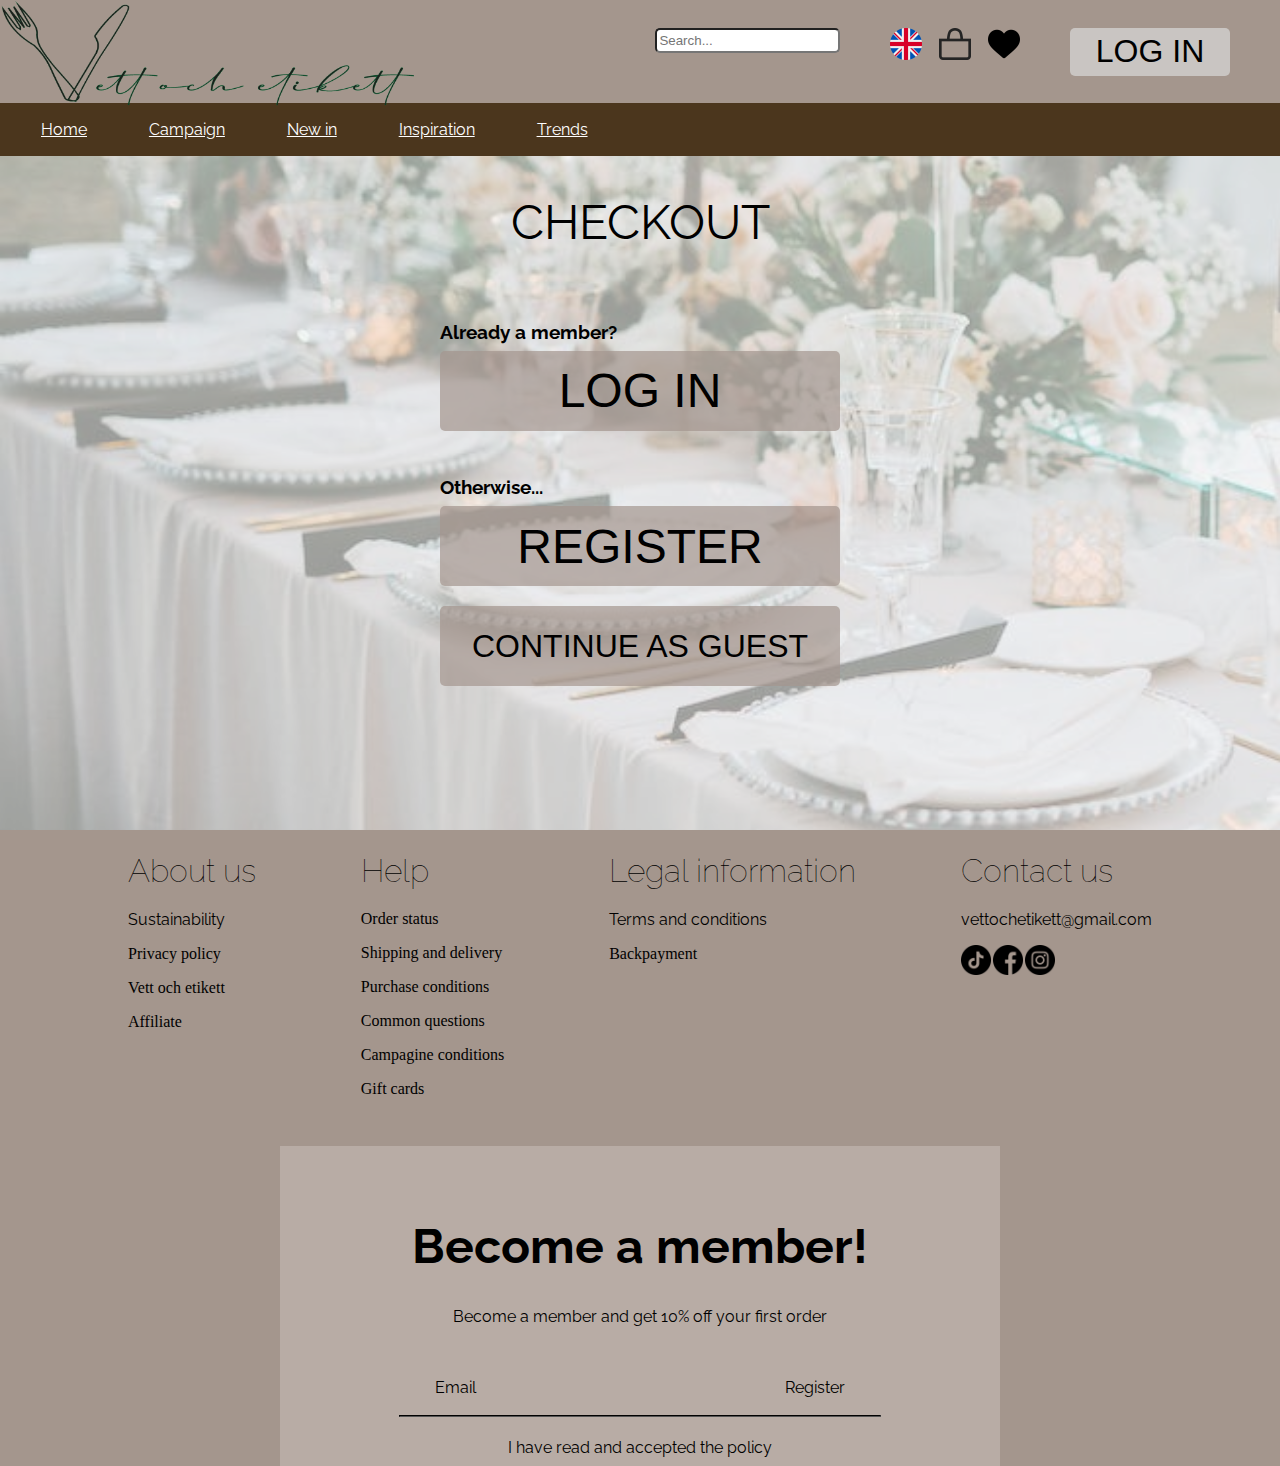
<file: checkout.html>
<!DOCTYPE html>
<html lang="en">
  <head>
    <meta charset="UTF-8" />
    <meta name="viewport" content="width=device-width, initial-scale=1.0" />
    <title>Vett & etikett</title>
    <link rel="stylesheet" href="css/checkout.css" />
    <link rel="stylesheet" href="css/general.css" />
    <link rel="stylesheet" href="main.css" />
    <link rel="stylesheet" href="menu.css" />

    <link rel="preconnect" href="https://fonts.googleapis.com" />
    <link rel="preconnect" href="https://fonts.gstatic.com" crossorigin />
    <link
      href="https://fonts.googleapis.com/css2?family=Raleway:wght@400;500;600&display=swap"
      rel="stylesheet"
    />

    <link rel="preconnect" href="https://fonts.googleapis.com" />
    <link rel="preconnect" href="https://fonts.gstatic.com" crossorigin />
    <link
      href="https://fonts.googleapis.com/css2?family=Lora&display=swap"
      rel="stylesheet"
    />

    <link rel="preconnect" href="https://fonts.googleapis.com" />
    <link rel="preconnect" href="https://fonts.gstatic.com" crossorigin />
    <link
      href="https://fonts.googleapis.com/css2?family=Lusitana&display=swap"
      rel="stylesheet"
    />

    <link
      rel="stylesheet"
      href="https://cdnjs.cloudflare.com/ajax/libs/font-awesome/4.7.0/css/font-awesome.min.css"
    />
  </head>
  <body class="body-checkout header-content">
    <header class="main-header">
      <img class="icon-loga" src="img/Headervett.png" alt="loga" />
      <div class="icons">
        <input class="searchbar" type="search" placeholder="Search..." />

        <div class="headericons">
          <img class="icon-flag" src="img/united-kingdom.png" alt="icon flag" />
          <a href="shoppingcart.html">
            <img
              class="icon-bag"
              src="img/shoppingbag.png"
              alt="icon shoppingbag"
            />
          </a>
          <img class="icon-pictures" src="img/heart-2.png" alt="icon heart" />
        </div>
        <div class="login-butt">
          <button class="login-button">LOG IN</button>
        </div>

        <a href="iphonemenu.html">
          <button id="telephonebutton">
            <img class="menu-img" src="img/menu.png" alt="" />
          </button>
        </a>
      </div>
    </header>
    <header class="header-two">
      <ul class="list-header">
        <a class="link-header" href="index.html"> Home </a>
        <a class="link-header" href="#"> Campaign </a>
        <a class="link-header" href="#"> New in </a>
        <a class="link-header" href="#"> Inspiration </a>
        <a class="link-header" href="#"> Trends </a>
      </ul>
    </header>

    <main class="main-checkout-container">
      <h1 class="checkout-h1 ralewayfont">CHECKOUT</h1>

      <section class="checkout-choices-container">
        <div class="memberh4-loginbtn-container">
          <h4 class="checkout-text ralewayfont">Already a member?</h4>
          <button class="login-button-checkout checkoutbuttons">LOG IN</button>
        </div>

        <div class="otherwise-register-guest-container">
          <h4 class="checkout-text ralewayfont">Otherwise...</h4>
          <button class="register-button checkoutbuttons">REGISTER</button>

          <a href="information.html">
            <button class="guest-button checkoutbuttons">
              CONTINUE AS GUEST
            </button>
          </a>
        </div>
      </section>
    </main>
    <footer class="footer-background">
      <section class="footer-all">
        <div class="footer-about">
          <h1 class="footer-aboutus">About us</h1>
          <div class="alltext">
            <p class="footer-textinfo">Sustainability</p>
            <p>Privacy policy</p>
            <p>Vett och etikett</p>
            <p>Affiliate</p>
          </div>
        </div>

        <div>
          <h1 class="footer-bigtext">Help</h1>
          <div class="alltext">
            <p class="footer-textinfo1">Order status</p>
            <p>Shipping and delivery</p>
            <p>Purchase conditions</p>
            <p>Common questions</p>
            <p>Campagine conditions</p>
            <p>Gift cards</p>
          </div>
        </div>

        <div class="footer-leagal">
          <h1 class="footer-bigtext">Legal information</h1>
          <div class="alltext">
            <p class="footer-textinfo">Terms and conditions</p>
            <p>Backpayment</p>
          </div>
        </div>

        <div class="contact-logos">
          <div class="footer-contact">
            <h1 class="footer-contactus">Contact us</h1>
            <div class="alltext">
              <p class="footer-textinfo">vettochetikett@gmail.com</p>
            </div>
          </div>

          <ul class="contact-loga">
            <img class="tiktok-loga" src="img/tiktok.png" alt="tiktok loga" />
            <img
              class="facebook-loga"
              src="img/facebook.png"
              alt="facebook loga"
            />
            <img
              class="instagram-loga"
              src="img/instagram.png"
              alt="instagram loga"
            />
          </ul>
        </div>
      </section>

      <section class="footer-container">
        <div class="footer-box">
          <h2 class="footer-member">Become a member!</h2>
          <p class="footer-membertext">
            Become a member and get 10% off your first order
          </p>
          <ul class="footer-mailregister">
            <p>Email</p>
            <p>Register</p>
          </ul>
          <hr class="footer-line" />
          <p class="footer-policy">I have read and accepted the policy</p>
        </div>
      </section>
    </footer>
  </body>
</html>
</file>
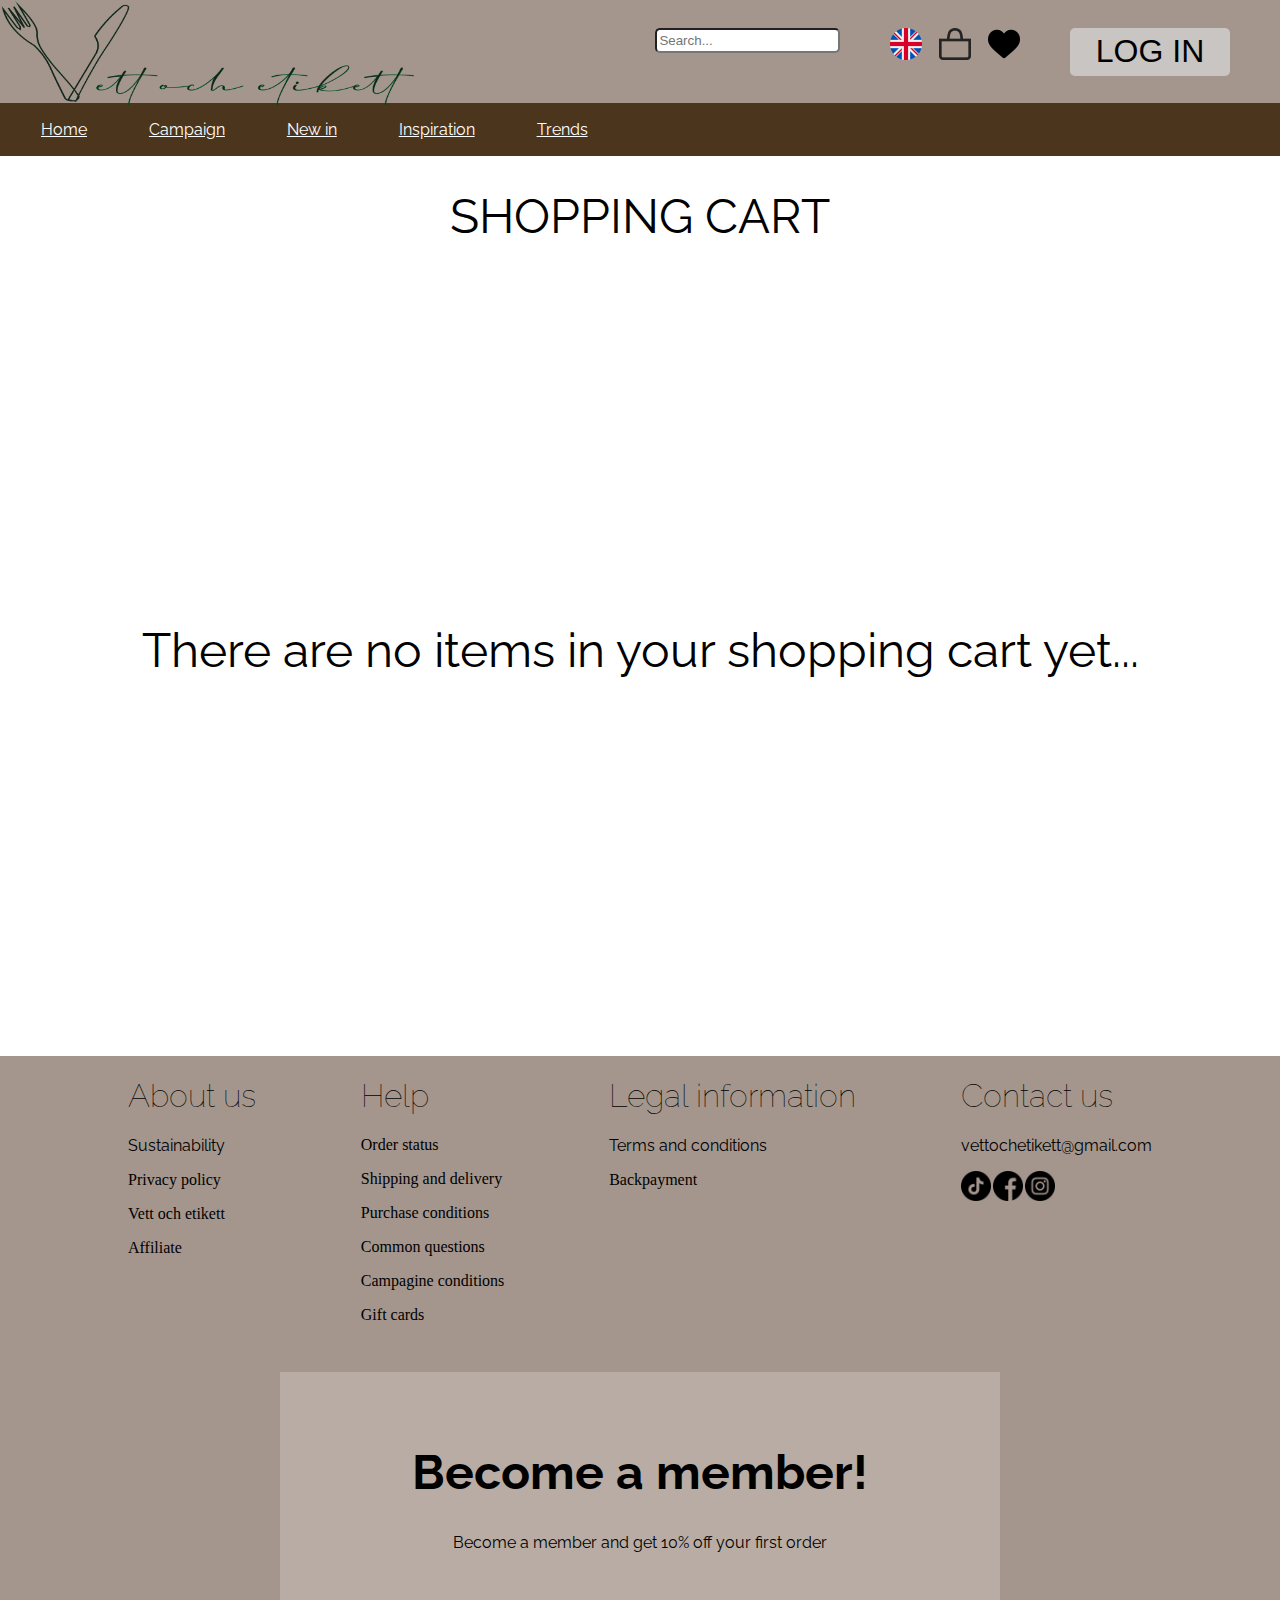
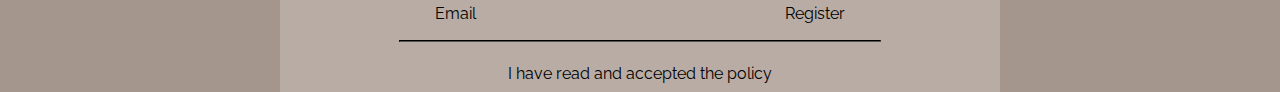
<file: emptyshoppingcart.html>
<!DOCTYPE html>
<html lang="en">
  <head>
    <meta charset="UTF-8" />
    <meta name="viewport" content="width=device-width, initial-scale=1.0" />
    <title>Vett & etikett</title>

    <link rel="stylesheet" href="css/empty.css" />
    <link rel="stylesheet" href="css/general.css" />
    <link rel="stylesheet" href="main.css" />
    <link rel="stylesheet" href="menu.css" />

    <link rel="preconnect" href="https://fonts.googleapis.com" />
    <link rel="preconnect" href="https://fonts.gstatic.com" crossorigin />
    <link
      href="https://fonts.googleapis.com/css2?family=Raleway:wght@400;500;600&display=swap"
      rel="stylesheet"
    />

    <link rel="preconnect" href="https://fonts.googleapis.com" />
    <link rel="preconnect" href="https://fonts.gstatic.com" crossorigin />
    <link
      href="https://fonts.googleapis.com/css2?family=Lora&display=swap"
      rel="stylesheet"
    />

    <link rel="preconnect" href="https://fonts.googleapis.com" />
    <link rel="preconnect" href="https://fonts.gstatic.com" crossorigin />
    <link
      href="https://fonts.googleapis.com/css2?family=Lusitana&display=swap"
      rel="stylesheet"
    />

    <link
      rel="stylesheet"
      href="https://cdnjs.cloudflare.com/ajax/libs/font-awesome/4.7.0/css/font-awesome.min.css"
    />
  </head>

  <body class="header-content">
    <header class="main-header">
      <img class="icon-loga" src="img/Headervett.png" alt="loga" />
      <div class="icons">
        <input class="searchbar" type="search" placeholder="Search..." />

        <div class="headericons">
          <img class="icon-flag" src="img/united-kingdom.png" alt="icon flag" />
          <img
            class="icon-bag"
            src="img/shoppingbag.png"
            alt="icon shoppingbag"
          />
          <img class="icon-pictures" src="img/heart-2.png" alt="icon heart" />
        </div>
        <div class="login-butt">
          <button class="login-button">LOG IN</button>
        </div>

        <a href="iphonemenu.html">
          <button id="telephonebutton">
            <img class="menu-img" src="img/menu.png" alt="" />
          </button>
        </a>
      </div>
    </header>
    <header class="header-two">
      <ul class="list-header">
        <a class="link-header" href="index.html"> Home </a>
        <a class="link-header" href="#"> Campaign </a>
        <a class="link-header" href="#"> New in </a>
        <a class="link-header" href="#"> Inspiration </a>
        <a class="link-header" href="#"> Trends </a>
      </ul>
    </header>

    <main class="emptycart-page">
      <h1 class="emptycart-h1 ralewayfont">SHOPPING CART</h1>
      <h2 class="emptycart-text ralewayfont">
        There are no items in your shopping cart yet...
      </h2>
    </main>

    <footer class="footer-background">
      <section class="footer-all">
        <div class="footer-about">
          <h1 class="footer-aboutus">About us</h1>
          <div class="alltext">
            <p class="footer-textinfo">Sustainability</p>
            <p>Privacy policy</p>
            <p>Vett och etikett</p>
            <p>Affiliate</p>
          </div>
        </div>

        <div>
          <h1 class="footer-bigtext">Help</h1>
          <div class="alltext">
            <p class="footer-textinfo1">Order status</p>
            <p>Shipping and delivery</p>
            <p>Purchase conditions</p>
            <p>Common questions</p>
            <p>Campagine conditions</p>
            <p>Gift cards</p>
          </div>
        </div>

        <div class="footer-leagal">
          <h1 class="footer-bigtext">Legal information</h1>
          <div class="alltext">
            <p class="footer-textinfo">Terms and conditions</p>
            <p>Backpayment</p>
          </div>
        </div>

        <div class="contact-logos">
          <div class="footer-contact">
            <h1 class="footer-contactus">Contact us</h1>
            <div class="alltext">
              <p class="footer-textinfo">vettochetikett@gmail.com</p>
            </div>
          </div>

          <ul class="contact-loga">
            <img
              class="tiktok-loga"
              src="../img/tiktok.png"
              alt="tiktok loga"
            />
            <img
              class="facebook-loga"
              src="img/facebook.png"
              alt="facebook loga"
            />
            <img
              class="instagram-loga"
              src="img/instagram.png"
              alt="instagram loga"
            />
          </ul>
        </div>
      </section>

      <section class="footer-container">
        <div class="footer-box">
          <h2 class="footer-member">Become a member!</h2>
          <p class="footer-membertext">
            Become a member and get 10% off your first order
          </p>
          <ul class="footer-mailregister">
            <p>Email</p>
            <p>Register</p>
          </ul>
          <hr class="footer-line" />
          <p class="footer-policy">I have read and accepted the policy</p>
        </div>
      </section>
    </footer>
  </body>
</html>
</file>
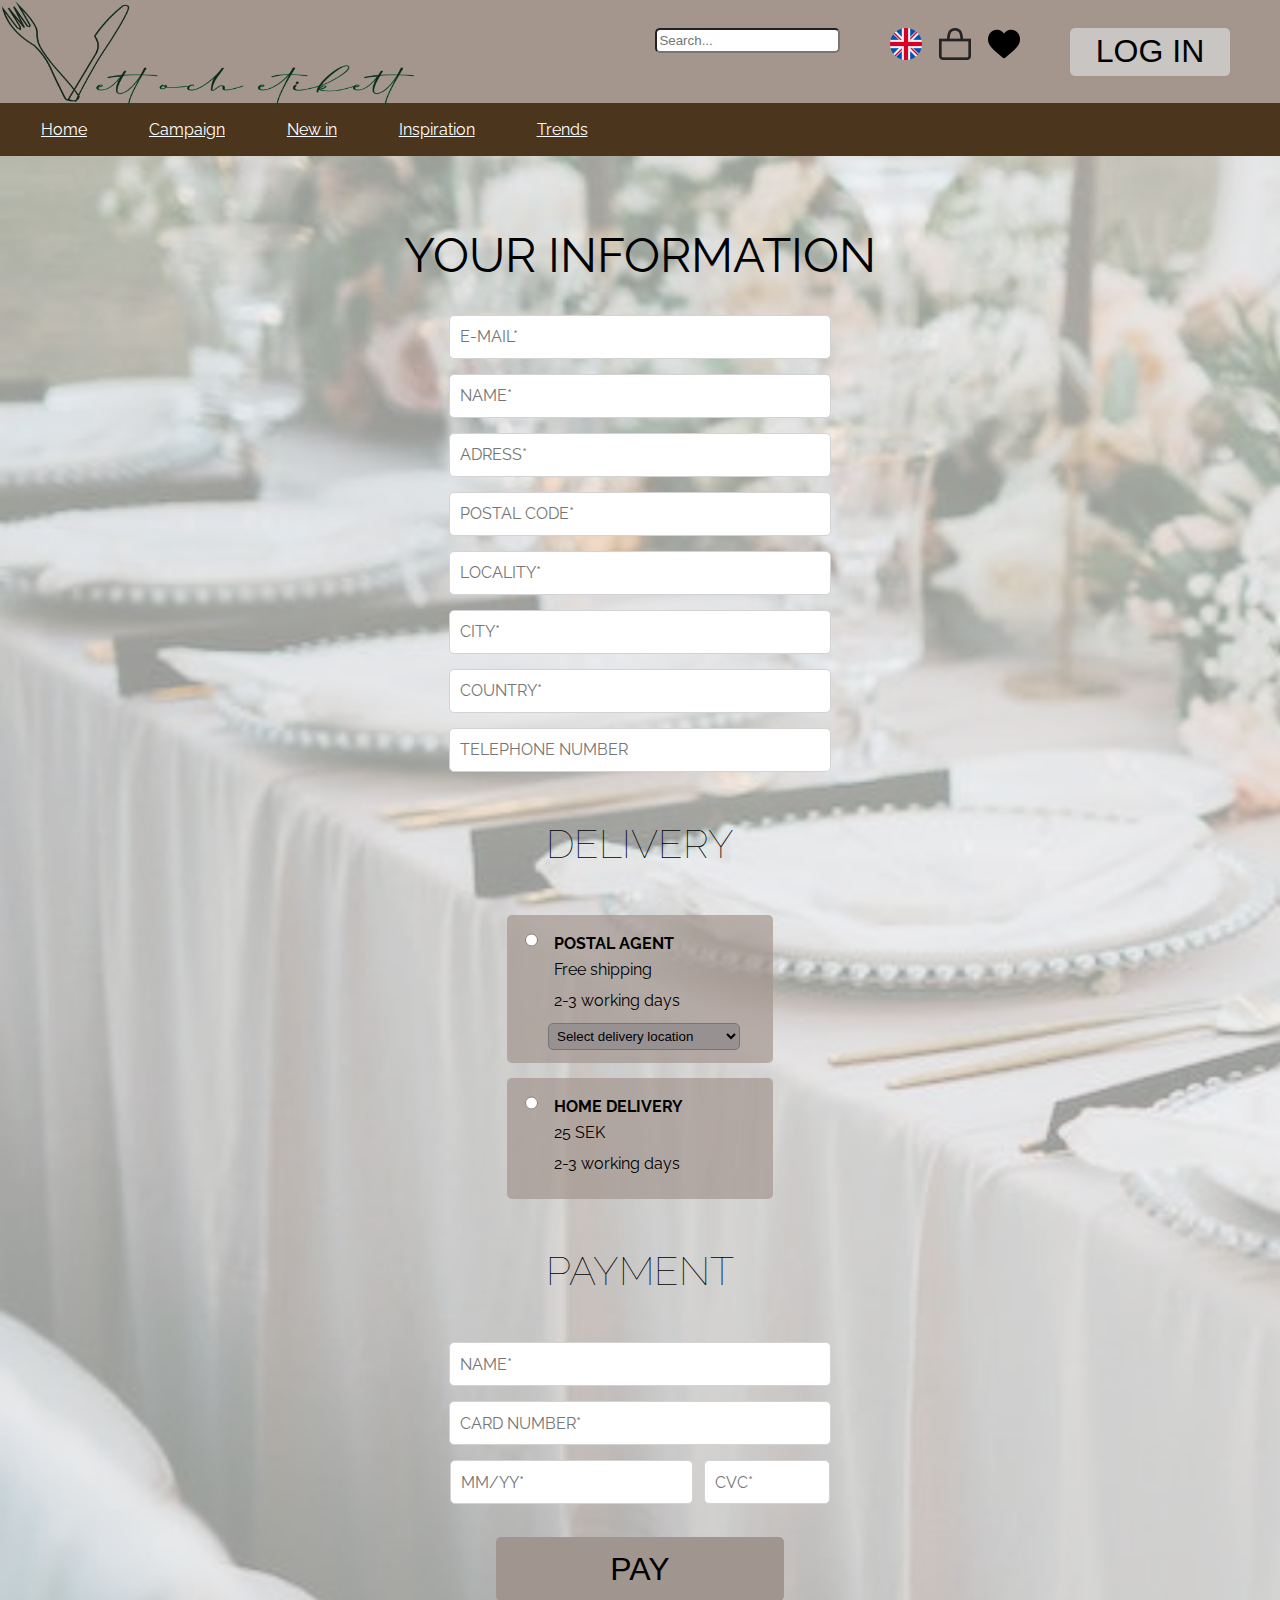
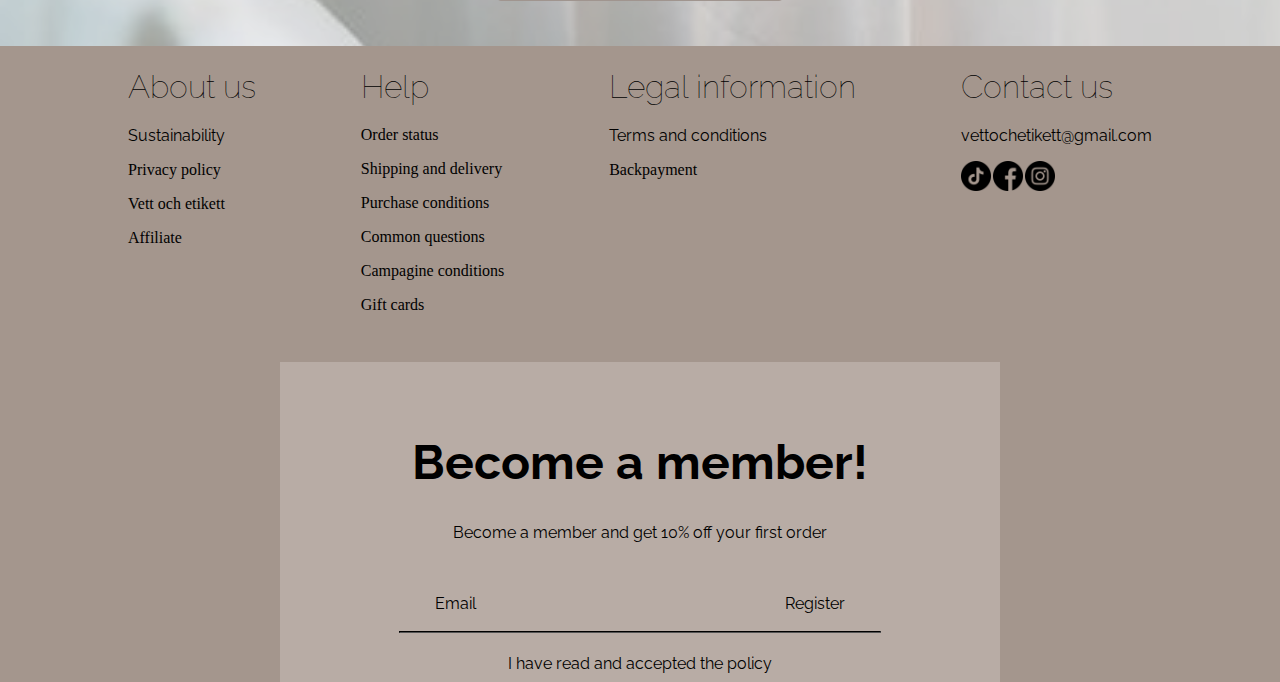
<file: information.html>
<!DOCTYPE html>
<html lang="en">
  <head>
    <meta charset="UTF-8" />
    <meta name="viewport" content="width=device-width, initial-scale=1.0" />
    <title>Vett & etikett</title>

    <link rel="stylesheet" href="css/information.css" />
    <link rel="stylesheet" href="css/general.css" />
    <link rel="stylesheet" href="main.css" />
    <link rel="stylesheet" href="menu.css" />

    <script src="js/information.js" defer></script>

    <link rel="preconnect" href="https://fonts.googleapis.com" />
    <link rel="preconnect" href="https://fonts.gstatic.com" crossorigin />
    <link
      href="https://fonts.googleapis.com/css2?family=Raleway:wght@400;500;600&display=swap"
      rel="stylesheet"
    />

    <link rel="preconnect" href="https://fonts.googleapis.com" />
    <link rel="preconnect" href="https://fonts.gstatic.com" crossorigin />
    <link
      href="https://fonts.googleapis.com/css2?family=Lora&display=swap"
      rel="stylesheet"
    />

    <link rel="preconnect" href="https://fonts.googleapis.com" />
    <link rel="preconnect" href="https://fonts.gstatic.com" crossorigin />
    <link
      href="https://fonts.googleapis.com/css2?family=Lusitana&display=swap"
      rel="stylesheet"
    />

    <link
      rel="stylesheet"
      href="https://cdnjs.cloudflare.com/ajax/libs/font-awesome/4.7.0/css/font-awesome.min.css"
    />
  </head>
  <body class="information-body header-content">
    <header class="main-header">
      <img class="icon-loga" src="img/Headervett.png" alt="loga" />
      <div class="icons">
        <input class="searchbar" type="search" placeholder="Search..." />

        <div class="headericons">
          <img class="icon-flag" src="img/united-kingdom.png" alt="icon flag" />
          <a href="shoppingcart.html">
            <img
              class="icon-bag"
              src="img/shoppingbag.png"
              alt="icon shoppingbag"
            />
          </a>
          <img class="icon-pictures" src="img/heart-2.png" alt="icon heart" />
        </div>
        <div class="login-butt">
          <button class="login-button">LOG IN</button>
        </div>

        <a href="iphonemenu.html">
          <button id="telephonebutton">
            <img class="menu-img" src="img/menu.png" alt="" />
          </button>
        </a>
      </div>
    </header>
    <header class="header-two">
      <ul class="list-header">
        <a class="link-header" href="index.html"> Home </a>
        <a class="link-header" href="#"> Campaign </a>
        <a class="link-header" href="#"> New in </a>
        <a class="link-header" href="#"> Inspiration </a>
        <a class="link-header" href="#"> Trends </a>
      </ul>
    </header>

    <main class="information-main">
      <h1 class="information-h1">YOUR INFORMATION</h1>

      <form
        name="Paymentform"
        class="information-inputs"
        action="purchase.html"
      >
        <input
          id="emailInputField"
          class="input"
          type="email"
          placeholder="E-MAIL*"
          inputmode="email"
          name="Email input"
          required
        />
        <input
          class="input"
          type="text"
          placeholder="NAME*"
          name="Name input"
          required
        />
        <input class="input" type="text" placeholder="ADRESS*" required />
        <input
          class="input"
          type="text"
          placeholder="POSTAL CODE*"
          inputmode="numeric"
          name="Adress input"
          required
        />
        <input
          class="input"
          type="text"
          placeholder="LOCALITY*"
          name="Locality input"
          required
        />
        <input
          class="input"
          type="text"
          placeholder="CITY*"
          name="City input"
          required
        />
        <input
          class="input"
          type="text"
          placeholder="COUNTRY*"
          name="Country input"
          required
        />
        <input
          class="input"
          type="tel"
          placeholder="TELEPHONE NUMBER"
          name="Phone number input"
        />

        <h2 class="info-delivery-h2">DELIVERY</h2>

        <section class="postagent-container" id="postAgentContainer">
          <div class="flex">
            <input
              type="radio"
              name="deliverygroup"
              value="Post agent"
              class="radio-info"
              id="postAgentRadio"
            />

            <div>
              <h5 class="postagent-h5">POSTAL AGENT</h5>
              <p class="postagent-p">Free shipping</p>
              <p class="postagent-p">2-3 working days</p>
              <select class="postagent-options">
                <option disabled selected>Select delivery location</option>
                <option>
                  <p>
                    Maxi ICA Stormarknad, Herkulesvägen 7, Jönköping, Free
                    shipping
                  </p>
                </option>
                <option>
                  <p>
                    Coop Östra torget, Rökerigränd 5, Jönköping, Free shipping
                  </p>
                </option>
              </select>
            </div>
          </div>
        </section>

        <section
          class="postagent-container homedelivery-container"
          id="homeDeliveryContainer"
        >
          <div class="flex">
            <input
              type="radio"
              name="deliverygroup"
              value="Home delivery"
              class="radio-info"
              id="homeDeliveryRadio"
              required
            />
            <div>
              <h5 class="postagent-h5">HOME DELIVERY</h5>
              <p class="postagent-p">25 SEK</p>
              <p class="postagent-p">2-3 working days</p>
            </div>
          </div>
        </section>

        <h2 class="info-payment-h2">PAYMENT</h2>

        <section class="information-inputs">
          <input
            class="input"
            type="text"
            placeholder="NAME*"
            name="Name on card input"
            required
          />
          <input
            class="input"
            type="text"
            placeholder="CARD NUMBER*"
            name="Card number input"
          />
          <div class="date-cvc-container">
            <input
              class="input"
              id="information-date"
              type="text"
              placeholder="MM/YY*"
              inputmode="numeric"
              name="Date input"
              required
            />
            <input
              class="input"
              id="information-cvc"
              type="text"
              placeholder="CVC*"
              name="CVC input"
              required
            />
          </div>
        </section>

        <div id="paymentButton" class="info-paybtn-placement">
          <button class="info-pay-button">PAY</button>
        </div>
      </form>
    </main>

    <footer class="footer-background">
      <section class="footer-all">
        <div class="footer-about">
          <h1 class="footer-aboutus">About us</h1>
          <div class="alltext">
            <p class="footer-textinfo">Sustainability</p>
            <p>Privacy policy</p>
            <p>Vett och etikett</p>
            <p>Affiliate</p>
          </div>
        </div>

        <div>
          <h1 class="footer-bigtext">Help</h1>
          <div class="alltext">
            <p class="footer-textinfo1">Order status</p>
            <p>Shipping and delivery</p>
            <p>Purchase conditions</p>
            <p>Common questions</p>
            <p>Campagine conditions</p>
            <p>Gift cards</p>
          </div>
        </div>

        <div class="footer-leagal">
          <h1 class="footer-bigtext">Legal information</h1>
          <div class="alltext">
            <p class="footer-textinfo">Terms and conditions</p>
            <p>Backpayment</p>
          </div>
        </div>

        <div class="contact-logos">
          <div class="footer-contact">
            <h1 class="footer-contactus">Contact us</h1>
            <div class="alltext">
              <p class="footer-textinfo">vettochetikett@gmail.com</p>
            </div>
          </div>

          <ul class="contact-loga">
            <img class="tiktok-loga" src="img/tiktok.png" alt="tiktok loga" />
            <img
              class="facebook-loga"
              src="img/facebook.png"
              alt="facebook loga"
            />
            <img
              class="instagram-loga"
              src="img/instagram.png"
              alt="instagram loga"
            />
          </ul>
        </div>
      </section>

      <section class="footer-container">
        <div class="footer-box">
          <h2 class="footer-member">Become a member!</h2>
          <p class="footer-membertext">
            Become a member and get 10% off your first order
          </p>
          <ul class="footer-mailregister">
            <p>Email</p>
            <p>Register</p>
          </ul>
          <hr class="footer-line" />
          <p class="footer-policy">I have read and accepted the policy</p>
        </div>
      </section>
    </footer>
  </body>
</html>
</file>
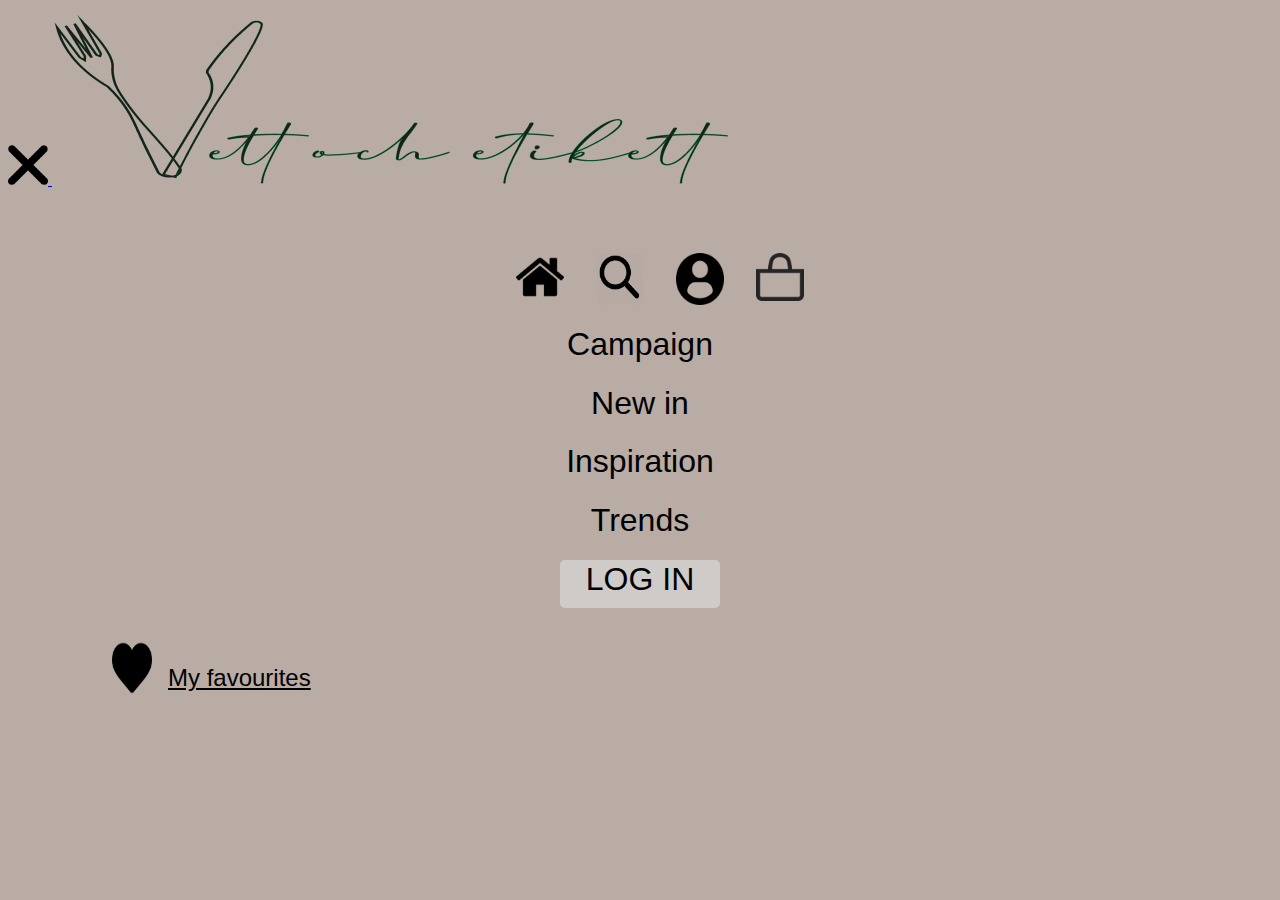
<file: iphonemenu.html>
<!DOCTYPE html>
<html lang="en">
  <head>
    <meta charset="UTF-8" />
    <meta name="viewport" content="width=device-width, initial-scale=1.0" />
    <title>Document</title>
    <link rel="stylesheet" href="menu.css" />
    <link
      href="httgleapis.com/css2?family=Lora:ital,wght@0,400;0,500;0,600;0,700;1,400;1,500;1,600;1,700&family=Raleway:wght@200;300;400&display=swap"
      rel="stylesheps://fonts.gooet"
    />
    <link rel="preconnect" href="https://fonts.googleapis.com" />
    <link rel="preconnect" href="https://fonts.gstatic.com" crossorigin />
  </head>
  <body class="background-menu">
    <a href="index.html">
      <img class="close-icon" src="img/close.png" alt="close icon" />
    </a>
    <img class="icon-loga" src="img/Headervett.png" alt="loga" />

    <div class="phone-icons">
      <ul class="icons-list">
        <a href="index.html">
          <img class="phoneicons" src="img/home.png" alt="icon home" />
        </a>
        <img
          class="phoneicons"
          src="img/search-icon-png-5.png"
          alt="icon search"
        />
        <img class="phoneicons" src="img/profile-user.png" alt="icon profile" />
        <a href="emptyshoppingcart.html">
          <img
            class="phoneicons"
            src="img/shoppingbag.png"
            alt="icon shoppingbag"
          />
        </a>
      </ul>
    </div>

    <div>
      <h1 class="list-item">Campaign</h1>
      <h1 class="list-item">New in</h1>
      <h1 class="list-item">Inspiration</h1>
      <h1 class="list-item">Trends</h1>
    </div>

    <div class="button-phone">
      <button class="login">LOG IN</button>
    </div>

    <div class="favorite">
      <img class="heart-icon" src="img/heart-2.png" alt="icon heart" />
      <p class="phone-favourite">
        <a class="favvo" href="#">My favourites</a>
      </p>
    </div>
  </body>
</html>
</file>
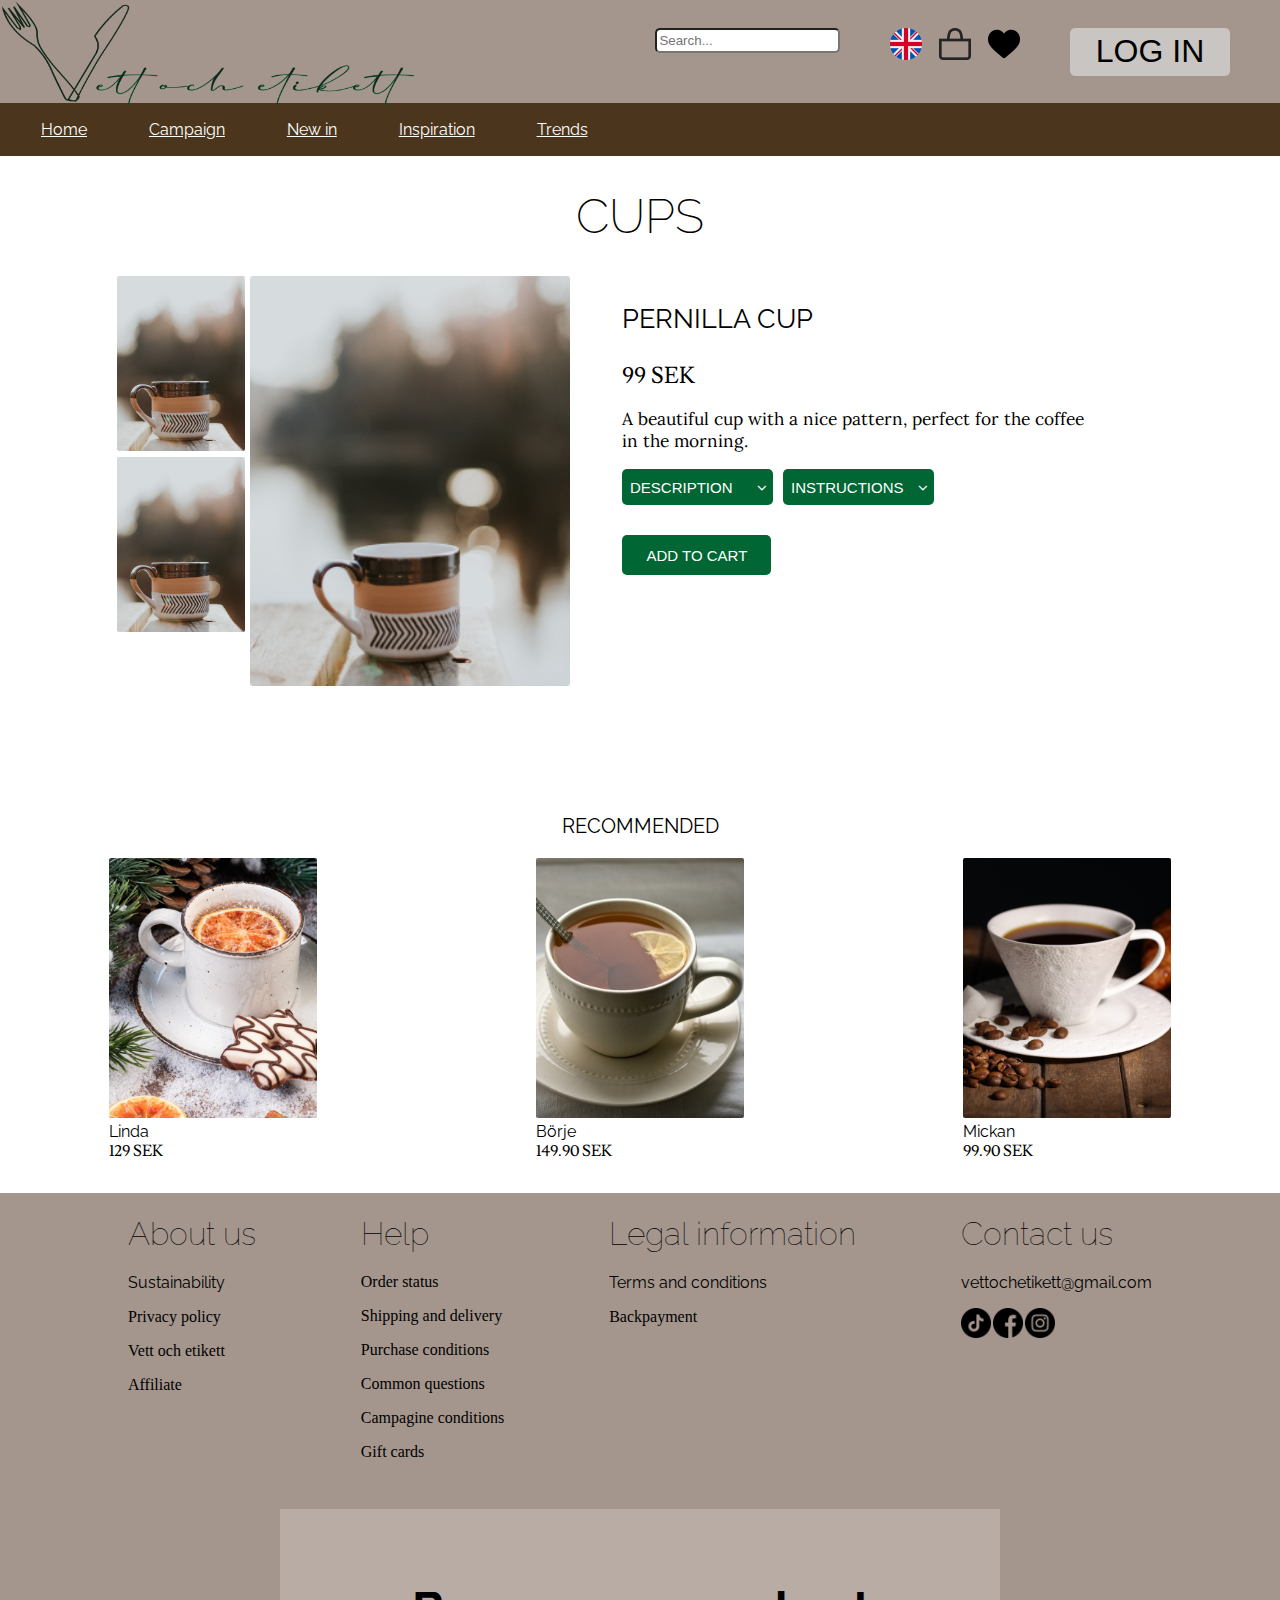
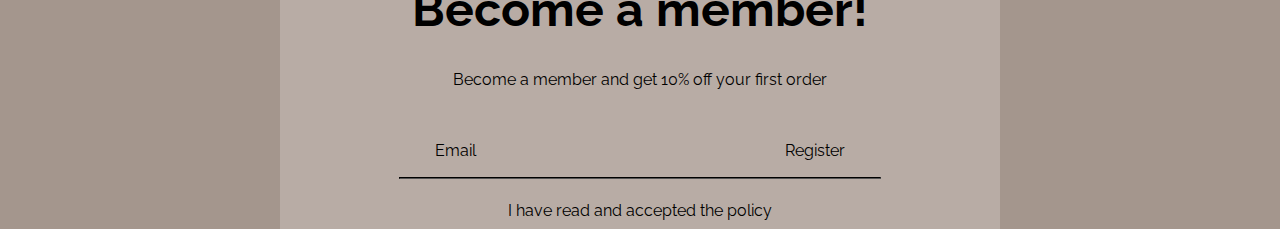
<file: product-view.html>
<!DOCTYPE html>
<html lang="en">
  <head>
    <meta charset="UTF-8" />
    <meta name="viewport" content="width=device-width, initial-scale=1.0" />
    <script src="dropdown.js" defer></script>

    <link rel="preconnect" href="https://fonts.googleapis.com" />
    <link rel="preconnect" href="https://fonts.gstatic.com" crossorigin />
    <link
      href="https://fonts.googleapis.com/css2?family=Lora:wght@400;@500&family=Lusitana&family=Raleway:wght@300;400;500;600;700&family=Shrikhand&display=swap"
      rel="stylesheet"
    />
    <link
      rel="stylesheet"
      href="https://cdnjs.cloudflare.com/ajax/libs/font-awesome/4.7.0/css/font-awesome.min.css"
    />
    <link rel="stylesheet" href="alma.css" />
    <link rel="stylesheet" href="main.css" />
    <link rel="stylesheet" href="menu.css" />

    <title>Vett & etikett</title>
  </head>
  <body class="header-content">
    <header class="main-header">
      <img class="icon-loga" src="img/Headervett.png" alt="loga" />
      <div class="icons">
        <input class="searchbar" type="search" placeholder="Search..." />

        <div class="headericons">
          <img
            class="icon-flag"
            src="images/united-kingdom.png"
            alt="icon flag"
          />
          <a href="emptyshoppingcart.html">
            <img
              class="icon-bag"
              src="images/shoppingbag.png"
              alt="icon shoppingbag"
            />
          </a>
          <img
            class="icon-pictures"
            src="images/heart-2.png"
            alt="icon heart"
          />
        </div>
        <div class="login-butt">
          <button class="login-button">LOG IN</button>
        </div>

        <a href="iphonemenu.html">
          <button id="telephonebutton">
            <img class="menu-img" src="images/menu.png" alt="" />
          </button>
        </a>
      </div>
    </header>
    <header class="header-two">
      <ul class="list-header">
        <a class="link-header" href="index.html"> Home </a>
        <a class="link-header" href="#"> Campaign </a>
        <a class="link-header" href="#"> New in </a>
        <a class="link-header" href="#"> Inspiration </a>
        <a class="link-header" href="#"> Trends </a>
      </ul>
    </header>

    <main>
      <nav>
        <h1 id="smaller-header" class="productinfo-header">CUPS</h1>

        <div class="productimage-outer">
          <div class="productimage-row">
            <div class="sub-images-align">
              <div class="flex-subimages">
                <img
                  src="images/pernilla1st.png"
                  class="sub-image"
                  alt="Another image Pernilla cup"
                />
                <img
                  src="images/pernilla2nd.png"
                  class="sub-image"
                  alt="Another image Pernilla cup"
                />
              </div>

              <img
                class="productview-image"
                src="images/Pernilla desktop.png"
                alt="Pernilla"
              />
            </div>

            <div class="grid-info">
              <p class="first-row-pernilla">PERNILLA CUP</p>
              <p class="second-row-pernilla">99 SEK</p>
              <p class="pernilla-cup-paragraph">
                A beautiful cup with a nice pattern, perfect for the coffee in
                the morning.
              </p>
              <section class="stacking">
                <div class="descriptionButton" id="grid-buttons">
                  <div class="dropdown">
                    <button id="descriptionButton" class="dropdownbutton">
                      DESCRIPTION<i class="fa fa-angle-down"></i>
                    </button>
                    <div class="dropdown-content">
                      <p>Article number: 123456789</p>
                      <p>Color: White, beige, goldcoat</p>
                      <p>Material: Porcelain</p>
                      <p>Handle: Yes</p>
                      <p>Capacity: 240ml</p>
                    </div>
                  </div>
                  <div class="dropdown">
                    <button id="careInstructionsButton" class="dropdownbutton">
                      INSTRUCTIONS<i class="fa fa-angle-down"></i>
                    </button>
                    <div class="dropdown-content">
                      <p>Maintenance: Dishwasher-safe</p>
                      <p>
                        Sustainability: Made with sustainable materials and
                        responsible production
                      </p>
                    </div>
                  </div>
                </div>

                <div class="add-to-cart-container">
                  <div class="dropdown">
                    <a href="shoppingcart.html">
                      <button id="add-to-cart-button">
                        ADD TO CART<i class="add-to-cart-button"></i>
                      </button>
                    </a>
                  </div>
                </div>
              </section>
            </div>
          </div>
        </div>

        <p class="recommended-items">RECOMMENDED</p>
        <div class="recommended-images">
          <figure class="recommended-container">
            <img
              class="productinfo-image"
              src="images/lindarecommend.png"
              alt="Linda recommended"
            />
            <figcaption>
              <p class="first-row-product">Linda</p>
              <p class="second-row-product">129 SEK</p>
            </figcaption>
          </figure>
          <figure class="productimage-container">
            <img
              class="productinfo-image"
              src="images/borjerecommend.png"
              alt="Börje recommended"
            />
            <figcaption>
              <p class="first-row-product">Börje</p>
              <p class="second-row-product">149.90 SEK</p>
            </figcaption>
          </figure>
          <figure class="productimage-container">
            <img
              class="productinfo-image"
              id="mickan-hidden"
              src="images/mickanrecommend.png"
              alt="Mickan recommended"
            />
            <figcaption>
              <p class="first-row-product" id="mickan-hidden">Mickan</p>
              <p class="second-row-product" id="mickan-hidden">99.90 SEK</p>
            </figcaption>
          </figure>
        </div>
      </nav>
    </main>
    <footer class="footer-background">
      <section class="footer-all">
        <div class="footer-about">
          <h1 class="footer-aboutus">About us</h1>
          <div class="alltext">
            <p class="footer-textinfo">Sustainability</p>
            <p>Privacy policy</p>
            <p>Vett och etikett</p>
            <p>Affiliate</p>
          </div>
        </div>

        <div>
          <h1 class="footer-bigtext">Help</h1>
          <div class="alltext">
            <p class="footer-textinfo1">Order status</p>
            <p>Shipping and delivery</p>
            <p>Purchase conditions</p>
            <p>Common questions</p>
            <p>Campagine conditions</p>
            <p>Gift cards</p>
          </div>
        </div>

        <div class="footer-leagal">
          <h1 class="footer-bigtext">Legal information</h1>
          <div class="alltext">
            <p class="footer-textinfo">Terms and conditions</p>
            <p>Backpayment</p>
          </div>
        </div>

        <div class="contact-logos">
          <div class="footer-contact">
            <h1 class="footer-contactus">Contact us</h1>
            <div class="alltext">
              <p class="footer-textinfo">vettochetikett@gmail.com</p>
            </div>
          </div>

          <ul class="contact-loga">
            <img class="tiktok-loga" src="img/tiktok.png" alt="tiktok loga" />
            <img
              class="facebook-loga"
              src="img/facebook.png"
              alt="facebook loga"
            />
            <img
              class="instagram-loga"
              src="img/instagram.png"
              alt="instagram loga"
            />
          </ul>
        </div>
      </section>

      <section class="footer-container">
        <div class="footer-box">
          <h2 class="footer-member">Become a member!</h2>
          <p class="footer-membertext">
            Become a member and get 10% off your first order
          </p>
          <ul class="footer-mailregister">
            <p>Email</p>
            <p>Register</p>
          </ul>
          <hr class="footer-line" />
          <p class="footer-policy">I have read and accepted the policy</p>
        </div>
      </section>
    </footer>
  </body>
</html>
</file>
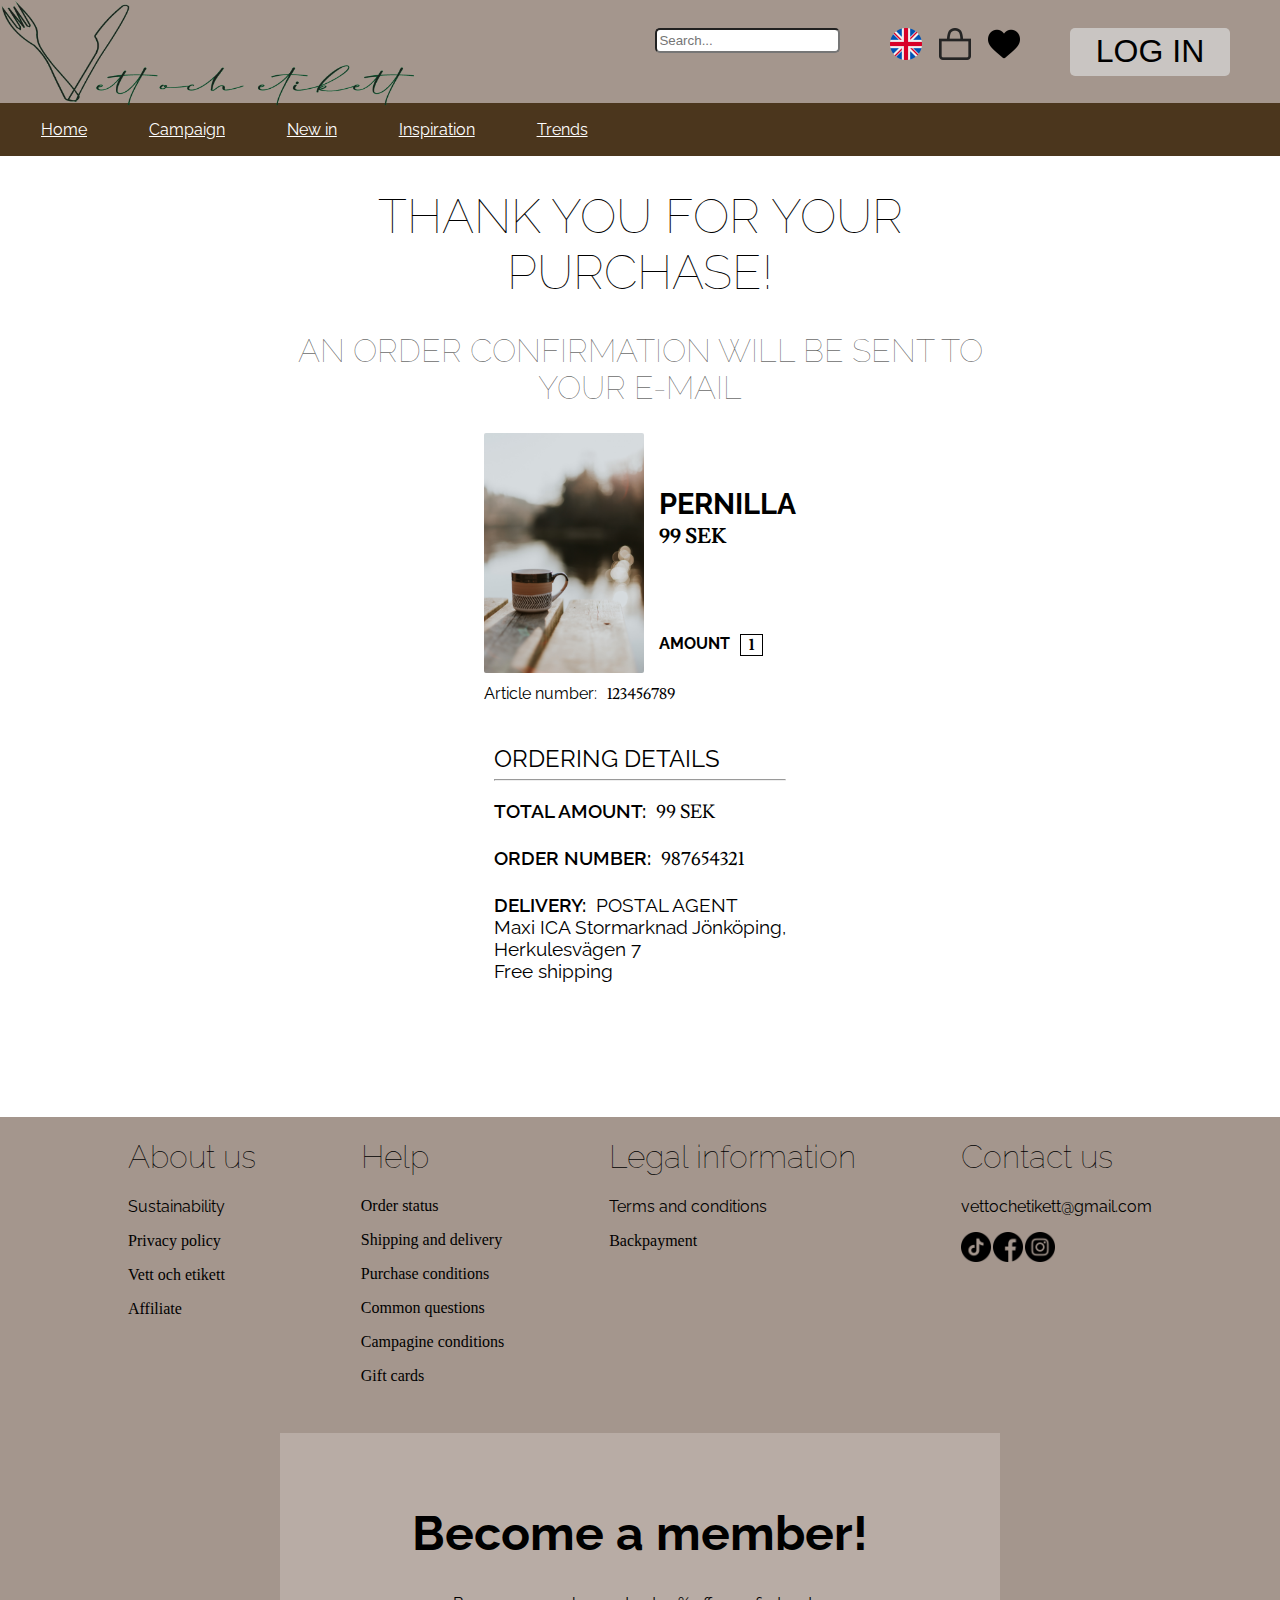
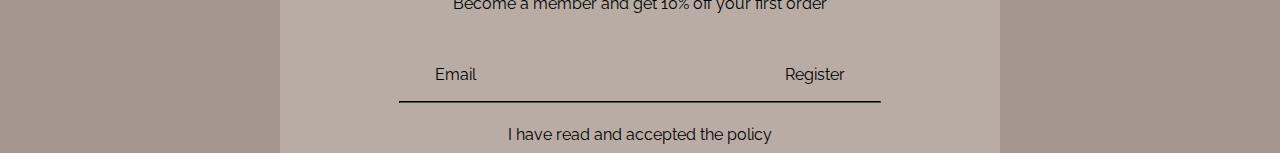
<file: purchase.html>
<!DOCTYPE html>
<html lang="en">
  <head>
    <meta charset="UTF-8" />
    <meta name="viewport" content="width=device-width, initial-scale=1.0" />
    <title>Vett & etikett</title>

    <link rel="stylesheet" href="css/purchase.css" />
    <link rel="stylesheet" href="css/general.css" />
    <link rel="stylesheet" href="main.css" />
    <link rel="stylesheet" href="menu.css" />

    <link rel="preconnect" href="https://fonts.googleapis.com" />
    <link rel="preconnect" href="https://fonts.gstatic.com" crossorigin />
    <link
      href="https://fonts.googleapis.com/css2?family=Raleway:wght@400;500;600&display=swap"
      rel="stylesheet"
    />

    <link rel="preconnect" href="https://fonts.googleapis.com" />
    <link rel="preconnect" href="https://fonts.gstatic.com" crossorigin />
    <link
      href="https://fonts.googleapis.com/css2?family=Lora&display=swap"
      rel="stylesheet"
    />

    <link rel="preconnect" href="https://fonts.googleapis.com" />
    <link rel="preconnect" href="https://fonts.gstatic.com" crossorigin />
    <link
      href="https://fonts.googleapis.com/css2?family=Lusitana&display=swap"
      rel="stylesheet"
    />

    <link
      rel="stylesheet"
      href="https://cdnjs.cloudflare.com/ajax/libs/font-awesome/4.7.0/css/font-awesome.min.css"
    />
  </head>
  <body class="header-content">
    <header class="main-header">
      <img class="icon-loga" src="img/Headervett.png" alt="loga" />
      <div class="icons">
        <input class="searchbar" type="search" placeholder="Search..." />

        <div class="headericons">
          <img class="icon-flag" src="img/united-kingdom.png" alt="icon flag" />
          <a href="emptyshoppingcart.html">
            <img
              class="icon-bag"
              src="img/shoppingbag.png"
              alt="icon shoppingbag"
            />
          </a>
          <img class="icon-pictures" src="img/heart-2.png" alt="icon heart" />
        </div>
        <div class="login-butt">
          <button class="login-button">LOG IN</button>
        </div>

        <a href="iphonemenu.html">
          <button id="telephonebutton">
            <img class="menu-img" src="img/menu.png" alt="" />
          </button>
        </a>
      </div>
    </header>
    <header class="header-two">
      <ul class="list-header">
        <a class="link-header" href="index.html"> Home </a>
        <a class="link-header" href="#"> Campaign </a>
        <a class="link-header" href="#"> New in </a>
        <a class="link-header" href="#"> Inspiration </a>
        <a class="link-header" href="#"> Trends </a>
      </ul>
    </header>

    <main>
      <h1 class="purchase-h1 ralewayfont">
        THANK YOU FOR YOUR <br />
        PURCHASE!
      </h1>
      <h2 class="purchase-h2 ralewayfont">
        AN ORDER CONFIRMATION WILL BE SENT TO <br />
        YOUR E-MAIL
      </h2>

      <div class="purchase-container">
        <section>
          <div class="purchase-img-article-container">
            <img
              class="purchase-cup"
              src="img/shoppingcart-cup2.jpg"
              alt="Pernilla cup added to shopping cart."
            />

            <section class="purchase-alltext">
              <h2 class="purchase-pernilla-h2 ralewayfont">PERNILLA</h2>

              <h3 class="purchase-price lusitanafont">99 SEK</h3>

              <div class="purchase-amount-container">
                <h4 class="ralewayfont">AMOUNT</h4>
                <h4 class="purchase-amount-one lusitanafont">1</h4>
              </div>
            </section>
          </div>

          <div class="purchase-articlenr-container">
            <h4 class="purchase-article-h4 ralewayfont">Article number:</h4>
            <p class="purchase-article-nr lusitanafont">123456789</p>
          </div>
        </section>

        <section>
          <h2 class="purchase-ordering-h2 ralewayfont">ORDERING DETAILS</h2>
          <hr class="purchase-line" />
          <div class="purchase-totalamount">
            <h3 class="purchase-total-h3 purchase-h3">TOTAL AMOUNT:</h3>
            <p class="purchase-totalprice lusitanafont">99 SEK</p>
          </div>
          <div class="purchase-order-number">
            <h3 class="purchase-ordnr-h3 purchase-h3">ORDER NUMBER:</h3>
            <p class="purchase-ordnr lusitanafont">987654321</p>
          </div>
          <div class="purchase-delivery">
            <h3 class="purchase-delivery-h3 purchase-h3">DELIVERY:</h3>
            <p class="purchase-postagent ralewayfont">POSTAL AGENT</p>
          </div>
          <p class="purchase-icamaxi ralewayfont">
            Maxi ICA Stormarknad Jönköping, <br />
            Herkulesvägen 7 <br />
            Free shipping
          </p>
        </section>
      </div>
    </main>

    <footer class="footer-background">
      <section class="footer-all">
        <div class="footer-about">
          <h1 class="footer-aboutus">About us</h1>
          <div class="alltext">
            <p class="footer-textinfo">Sustainability</p>
            <p>Privacy policy</p>
            <p>Vett och etikett</p>
            <p>Affiliate</p>
          </div>
        </div>

        <div>
          <h1 class="footer-bigtext">Help</h1>
          <div class="alltext">
            <p class="footer-textinfo1">Order status</p>
            <p>Shipping and delivery</p>
            <p>Purchase conditions</p>
            <p>Common questions</p>
            <p>Campagine conditions</p>
            <p>Gift cards</p>
          </div>
        </div>

        <div class="footer-leagal">
          <h1 class="footer-bigtext">Legal information</h1>
          <div class="alltext">
            <p class="footer-textinfo">Terms and conditions</p>
            <p>Backpayment</p>
          </div>
        </div>

        <div class="contact-logos">
          <div class="footer-contact">
            <h1 class="footer-contactus">Contact us</h1>
            <div class="alltext">
              <p class="footer-textinfo">vettochetikett@gmail.com</p>
            </div>
          </div>

          <ul class="contact-loga">
            <img class="tiktok-loga" src="img/tiktok.png" alt="tiktok loga" />
            <img
              class="facebook-loga"
              src="img/facebook.png"
              alt="facebook loga"
            />
            <img
              class="instagram-loga"
              src="img/instagram.png"
              alt="instagram loga"
            />
          </ul>
        </div>
      </section>

      <section class="footer-container">
        <div class="footer-box">
          <h2 class="footer-member">Become a member!</h2>
          <p class="footer-membertext">
            Become a member and get 10% off your first order
          </p>
          <ul class="footer-mailregister">
            <p>Email</p>
            <p>Register</p>
          </ul>
          <hr class="footer-line" />
          <p class="footer-policy">I have read and accepted the policy</p>
        </div>
      </section>
    </footer>
  </body>
</html>
</file>
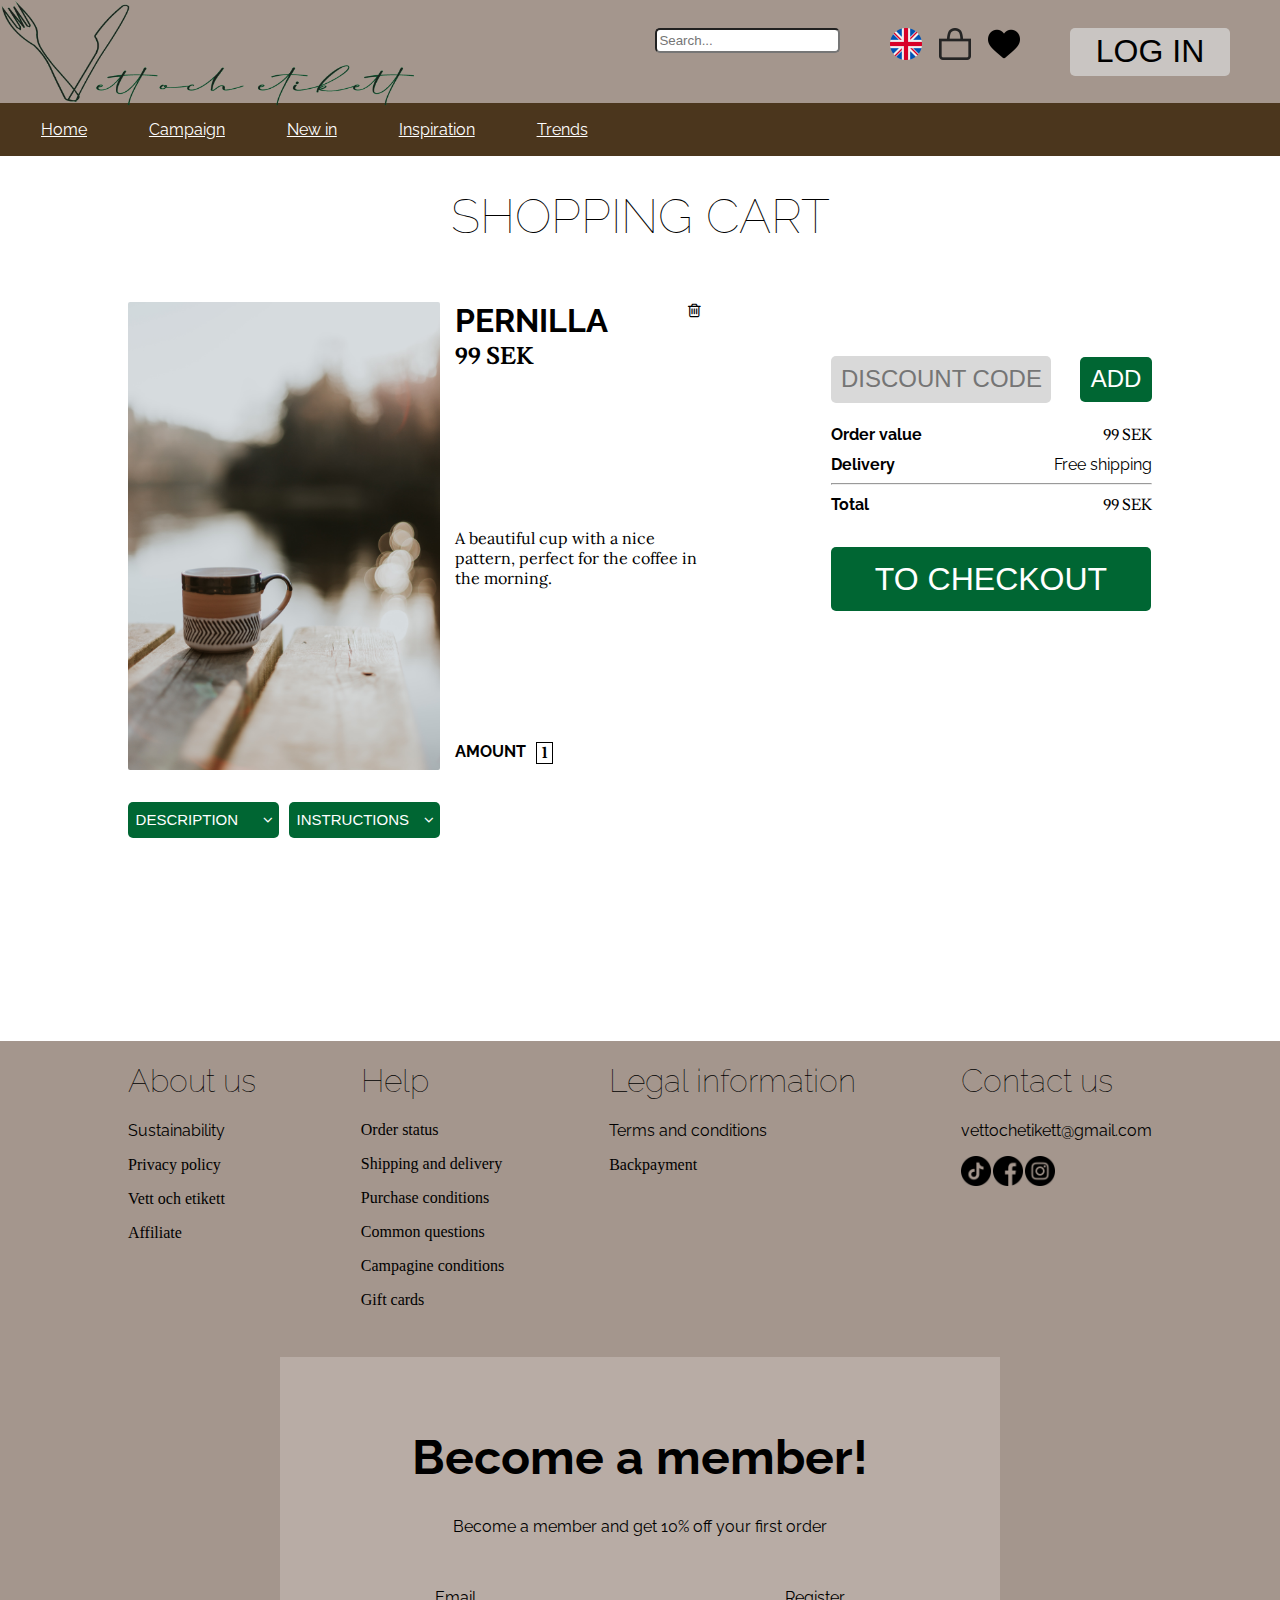
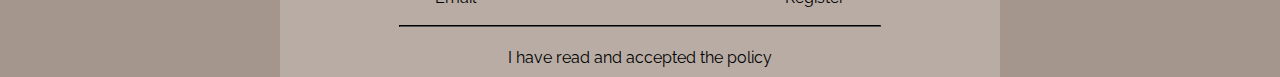
<file: shoppingcart.html>
<!DOCTYPE html>
<html lang="en">
  <head>
    <meta charset="UTF-8" />
    <meta name="viewport" content="width=device-width, initial-scale=1.0" />
    <title>Vett & etikett</title>

    <link rel="stylesheet" href="css/shoppingcart.css" />
    <link rel="stylesheet" href="css/general.css" />
    <link rel="stylesheet" href="main.css" />
    <link rel="stylesheet" href="menu.css" />
    <script src="js/shoppingcart.js" defer></script>

    <link rel="preconnect" href="https://fonts.googleapis.com" />
    <link rel="preconnect" href="https://fonts.gstatic.com" crossorigin />
    <link
      href="https://fonts.googleapis.com/css2?family=Raleway:wght@400;500;600&display=swap"
      rel="stylesheet"
    />

    <link rel="preconnect" href="https://fonts.googleapis.com" />
    <link rel="preconnect" href="https://fonts.gstatic.com" crossorigin />
    <link
      href="https://fonts.googleapis.com/css2?family=Lora&display=swap"
      rel="stylesheet"
    />

    <link rel="preconnect" href="https://fonts.googleapis.com" />
    <link rel="preconnect" href="https://fonts.gstatic.com" crossorigin />
    <link
      href="https://fonts.googleapis.com/css2?family=Lusitana&display=swap"
      rel="stylesheet"
    />

    <link
      rel="stylesheet"
      href="https://cdnjs.cloudflare.com/ajax/libs/font-awesome/4.7.0/css/font-awesome.min.css"
    />
  </head>

  <body class="header-content">
    <header class="main-header">
      <img class="icon-loga" src="img/Headervett.png" alt="loga" />
      <div class="icons">
        <input class="searchbar" type="search" placeholder="Search..." />

        <div class="headericons">
          <img class="icon-flag" src="img/united-kingdom.png" alt="icon flag" />
          <img
            class="icon-bag"
            src="img/shoppingbag.png"
            alt="icon shoppingbag"
          />
          <img class="icon-pictures" src="img/heart-2.png" alt="icon heart" />
        </div>
        <div class="login-butt">
          <button class="login-button">LOG IN</button>
        </div>

        <a href="iphonemenu.html">
          <button id="telephonebutton">
            <img class="menu-img" src="img/menu.png" alt="" />
          </button>
        </a>
      </div>
    </header>
    <header class="header-two">
      <ul class="list-header">
        <a class="link-header" href="index.html"> Home </a>
        <a class="link-header" href="#"> Campaign </a>
        <a class="link-header" href="#"> New in </a>
        <a class="link-header" href="#"> Inspiration </a>
        <a class="link-header" href="#"> Trends </a>
      </ul>
    </header>
    <main class="shoppingcart-main">
      <h1 class="shoppingcart-h1 ralewayfont">SHOPPING CART</h1>

      <section class="shoppingcart-container">
        <section class="shoppingcart-cup-container">
          <div class="flex">
            <img
              class="shoppingcart-cup"
              src="img/shoppingcart-cup2.jpg"
              alt="Pernilla cup added to shopping cart."
            />

            <section class="shoppingcart-alltext">
              <div class="pernilla-trashcan">
                <h2 class="shoppingcart-h2 ralewayfont">PERNILLA</h2>
                <a href="emptyshoppingcart.html">
                  <i class="fa fa-trash-o trash-can-icon"></i>
                </a>
              </div>

              <div class="shoppingcart-text-flex">
                <h3 class="shoppingcart-price lusitanafont">99 SEK</h3>
                <p class="shoppingcart-pernilla-text lorafont">
                  A beautiful cup with a nice pattern, perfect for the coffee in
                  the morning.
                </p>

                <div class="shoppingcart-amount-container">
                  <h4 class="ralewayfont">AMOUNT</h4>
                  <h4 class="shoppingcart-amount-one lusitanafont">1</h4>
                </div>
              </div>
            </section>
          </div>

          <section class="horizontal-stack">
            <div>
              <button id="descriptionButton" class="dropdownbutton">
                DESCRIPTION <i class="fa fa-angle-down"></i>
              </button>
              <div class="dropdown-content">
                <p>Article number: 123456789</p>
                <p>Color: White, beige, gold-coat</p>
                <p>Material: Porcelain</p>
                <p>Handle: Yes</p>
                <p>Capacity: 240ml</p>
              </div>
            </div>

            <div>
              <button id="careInstructionsButton" class="dropdownbutton">
                INSTRUCTIONS <i class="fa fa-angle-down"></i>
              </button>
              <div class="dropdown-content">
                <p>Maintenance: Dishwasher-safe</p>
                <p>
                  Sustainability: Made with sustainable materials and
                  responsible production
                </p>
              </div>
            </div>
          </section>
        </section>

        <section class="discount-total-container">
          <div class="inputdisc-add">
            <input
              id="discountInput"
              class="discount-box"
              type="text"
              placeholder="DISCOUNT CODE"
            />
            <button id="addDiscountButton" class="add-discount-button">
              ADD
            </button>
          </div>

          <div class="discount-text-btn">
            <div class="discount-container">
              <div class="ordervalue-price-container">
                <h4 class="marginzero ralewayfont">Order value</h4>
                <p class="lusitanafont marginzero">99 SEK</p>
              </div>

              <div class="delivery-free-container">
                <h4 class="marginzero ralewayfont">Delivery</h4>
                <p class="marginzero ralewayfont">Free shipping</p>
              </div>

              <hr class="line-discount" />

              <div class="total-price-container">
                <h4 class="marginzero ralewayfont">Total</h4>
                <p class="lusitanafont marginzero">99 SEK</p>
              </div>
            </div>

            <a href="checkout.html">
              <button class="tocheckout-button">TO CHECKOUT</button>
            </a>
          </div>
        </section>
      </section>
    </main>

    <footer class="footer-background">
      <section class="footer-all">
        <div class="footer-about">
          <h1 class="footer-aboutus">About us</h1>
          <div class="alltext">
            <p class="footer-textinfo">Sustainability</p>
            <p>Privacy policy</p>
            <p>Vett och etikett</p>
            <p>Affiliate</p>
          </div>
        </div>

        <div>
          <h1 class="footer-bigtext">Help</h1>
          <div class="alltext">
            <p class="footer-textinfo1">Order status</p>
            <p>Shipping and delivery</p>
            <p>Purchase conditions</p>
            <p>Common questions</p>
            <p>Campagine conditions</p>
            <p>Gift cards</p>
          </div>
        </div>

        <div class="footer-leagal">
          <h1 class="footer-bigtext">Legal information</h1>
          <div class="alltext">
            <p class="footer-textinfo">Terms and conditions</p>
            <p>Backpayment</p>
          </div>
        </div>

        <div class="contact-logos">
          <div class="footer-contact">
            <h1 class="footer-contactus">Contact us</h1>
            <div class="alltext">
              <p class="footer-textinfo">vettochetikett@gmail.com</p>
            </div>
          </div>

          <ul class="contact-loga">
            <img class="tiktok-loga" src="img/tiktok.png" alt="tiktok loga" />
            <img
              class="facebook-loga"
              src="img/facebook.png"
              alt="facebook loga"
            />
            <img
              class="instagram-loga"
              src="img/instagram.png"
              alt="instagram loga"
            />
          </ul>
        </div>
      </section>

      <section class="footer-container">
        <div class="footer-box">
          <h2 class="footer-member">Become a member!</h2>
          <p class="footer-membertext">
            Become a member and get 10% off your first order
          </p>
          <ul class="footer-mailregister">
            <p>Email</p>
            <p>Register</p>
          </ul>
          <hr class="footer-line" />
          <p class="footer-policy">I have read and accepted the policy</p>
        </div>
      </section>
    </footer>
  </body>
</html>
</file>
<file: css/checkout.css>
/* CHECKOUT PAGE */

.body-checkout {
  background-image: url(../img/backgrounddinner.jpeg);
  background-repeat: no-repeat;
  background-size: cover;
  margin: 0;
  height: 100%;
}

.main-checkout-container {
  background-color: rgba(255, 255, 255, 0.6);
  margin: 0;
  padding-top: 3%;
}

.checkout-h1 {
  font-size: 3rem;
  font-weight: 400;
  display: flex;
  justify-content: center;
  margin-bottom: 5vh;
  margin-top: 0;
}

.checkout-choices-container {
  display: grid;
  grid-template-columns: 1fr;
}

.memberh4-loginbtn-container,
.otherwise-register-guest-container {
  display: flex;
  flex-direction: column;
  justify-self: center;
}

.checkout-text {
  font-size: 1.2rem;
  margin-bottom: 2%;
}

.login-button-checkout,
.register-button {
  margin-bottom: 5%;
}

.checkoutbuttons {
  width: 25rem;
  height: 5rem;
  font-size: 3rem;
  font-weight: 400;
  border: none;
  border-radius: 5px;
  background-color: rgba(164, 150, 142, 0.7);
  transition: ease-in-out 0.5ms;
  cursor: pointer;
}

.checkoutbuttons:hover {
  background-color: rgba(103, 96, 92, 0.6);
  color: white;
}

.guest-button {
  font-size: 2rem;
  font-weight: 400;
  margin-bottom: 16vh;
}

/* RESPONSIVE CHECKOUT PAGE */

@media screen and (max-width: 750px) {
  .checkoutbuttons {
    width: 22rem;
    height: 4rem;
    font-size: 2rem;
  }
  .guest-button {
    font-size: 2rem;
  }
  .checkout-text {
    font-size: 1.5rem;
  }
}

@media screen and (max-width: 600px) {
  .checkout-h1 {
    font-size: 3.5rem;
  }
  .checkoutbuttons {
    width: 18rem;
    height: 4rem;
    font-size: 2rem;
  }
  .guest-button {
    font-size: 1.5rem;
  }
  .checkout-text {
    font-size: 1rem;
  }
}

@media screen and (max-width: 450px) {
  .checkout-h1 {
    font-size: 3rem;
  }
  .checkoutbuttons {
    width: 15rem;
    height: 3.5rem;
    font-size: 2rem;
  }
  .guest-button {
    font-size: 1.2rem;
  }
  .checkout-text {
    font-size: 1rem;
  }
}

@media screen and (max-width: 350px) {
  .checkout-h1 {
    font-size: 2.5rem;
  }
  .checkoutbuttons {
    width: 12rem;
    height: 3.2rem;
    font-size: 1.5rem;
  }
  .guest-button {
    font-size: 1rem;
  }
  .checkout-text {
    font-size: 0.8rem;
  }
}
</file>
<file: css/general.css>
/* HELPER */
.redborder {
  border: 2px solid red;
}

.greenborder {
  border: 2px solid green;
}

.blueborder {
  border: 2px solid blue;
}

/* GENERAL CLASSES */

.flex {
  display: flex;
}

.marginzero {
  margin: 0;
}

/* FONTS */

.lusitanafont {
  font-family: "lusitana", serif;
}

.ralewayfont {
  font-family: "raleway", sans-serif;
}

.lorafont {
  font-family: "lora", serif;
}
</file>
<file: main.css>
.redborder {
  border: red 1px solid;
}
main {
  width: 100%;
}

.header-content {
  margin: 0;
  padding: 0;
}

.login-button :hover {
  background-color: rgb(157, 157, 157);
}

.main-header {
  background-color: rgb(164, 150, 141);
  height: 103px;
  width: 100%;
  margin-right: 0;
  padding-left: 0;
  padding-top: 0;
  display: flex;
  align-items: center;
}

.container {
  width: 80%;
  margin: 0 auto;
}

.icons {
  display: flex;
  width: 100%;
  justify-content: flex-end;
  gap: 50px;
}

.icon-pictures {
  height: 2rem;
  cursor: pointer;
}

.icon-bag {
  height: 2rem;
  cursor: pointer;
}

.icon-flag {
  height: 2rem;
  cursor: pointer;
}

.headericons {
  display: flex;
  justify-content: space-between;
  width: 15%;
}

.searchbar {
  border-radius: 5px;
  height: 25px;
}

.login-button {
  width: 10rem;
  height: 3rem;
  background-color: rgba(217, 217, 217, 0.7);
  border: none;
  border-radius: 5px;
  font-size: 2rem;
  font-weight: lighter;
  cursor: pointer;
}

.login-butt {
  display: flex;
  justify-content: end;
  margin-top: 0;
}

.icon-loga {
  width: 26rem;
  display: flex;
  border: none;
  margin-right: 0;
  margin: 0;
  display: block;
}

.h1-header {
  margin: 0;
}

.homepage-pictures {
  display: grid;
  grid-template-columns: 1fr 1fr 1fr;
  margin-left: 7rem;
  margin-top: 7rem;
  margin-right: 7rem;
  column-gap: 5%;
}

.main-pictures {
  display: grid;
  height: 100%;
  width: 100%;
  cursor: pointer;
}

.campaign-picture {
  width: 100%;
  padding-top: 0%;
  margin: 0;
  vertical-align: bottom;
  margin-top: 8rem;
}

.list-header {
  display: flex;
  gap: 5%;
  font-size: 1rem;
}

.header-two {
  background-color: rgb(75, 54, 29);
  margin: 0;
  padding: 1px;
  font-family: "Raleway", sans-serif;
}

.link-header {
  color: white;
}

/* The next 6 classes where adapted from https://www.w3schools.com/howto/howto_css_image_text.asp?fbclid=IwAR0dGFRfX4da7FFMYaD_jnl8w5N_KdE3E66LIraRnuLyNUK_MQ1f-9rc_JE */

.container-coffee {
  position: relative;
  text-align: center;
  color: black;
  font-family: "Raleway", sans-serif;
}

.centered {
  position: absolute;
  top: 25%;
  left: 50%;
  transform: translate(-50%, -50%);
  font-size: 5vh;
  font-family: "Raleway", sans-serif;
}

.container-bowls {
  position: relative;
  text-align: center;
  color: black;
  font-family: "Raleway", sans-serif;
}

.centered-bowls {
  position: absolute;
  top: 25%;
  left: 50%;
  transform: translate(-50%, -50%);
  font-size: 5vh;
  font-family: "Raleway", sans-serif;
}

.container-plates {
  position: relative;
  text-align: center;
  color: black;
  font-family: "Raleway", sans-serif;
}

.centered-plates {
  position: absolute;
  top: 25%;
  left: 50%;
  transform: translate(-50%, -50%);
  font-size: 5vh;
  font-family: "Raleway", sans-serif;
}

.container-campaign {
  position: relative;
  text-align: center;
  color: white;
  margin: 0;
  padding: 0;
}

.centered-campaign {
  position: absolute;
  top: 40%;
  left: 50%;
  transform: translate(-50%, -50%);
  font-size: 18vh;
  letter-spacing: 15px;
  font-family: "Raleway", sans-serif;
  margin-bottom: 0;
}

.clickhere-button {
  width: 15rem;
  height: 4rem;
  background-color: rgba(217, 217, 217, 0.7);
  border: none;
  border-radius: 5px;
  font-size: 2rem;
  font-weight: lighter;
  position: absolute;
  top: 70%;
  left: 50%;
  transform: translate(-50%, -50%);
}

.centered-text {
  position: absolute;
  top: 55%;
  left: 50%;
  transform: translate(-50%, -50%);
  font-size: 4vh;
  font-family: "Raleway", sans-serif;
}

.text-coffee {
  position: absolute;
  top: 95%;
  left: 50%;
  transform: translate(-50%, -50%);
  color: black;
  font-size: 3vh;
  font-family: "Raleway", sans-serif;
}

.text-plates {
  position: absolute;
  top: 95%;
  left: 50%;
  transform: translate(-50%, -50%);
  color: black;
  font-size: 3vh;
}

.text-bowls {
  position: absolute;
  top: 95%;
  left: 50%;
  transform: translate(-50%, -50%);
  color: black;
  font-size: 3vh;
}

/* FOOTER */

.footer-headline {
  display: flex;
  justify-content: center;
}

.footer-aboutus {
  margin-left: 0;
  order: 1;
  font-family: "Raleway", sans-serif;
  font-weight: lighter;
}

.footer-contactus {
  margin-right: 0;
  order: 1;
  font-family: "Raleway", sans-serif;
  font-weight: lighter;
}

.footer-bigtext {
  order: 1;
  font-family: "Raleway", sans-serif;
  font-weight: lighter;
}

.footer-container {
  display: flex;
  align-items: flex-start;
  gap: 20%;
  font-family: "Raleway", sans-serif;
  flex-direction: row;
}

.footer-textinfo {
  font-size: 1rem;
  display: flex;
  font-family: "Raleway", sans-serif;
}

.footer-member {
  margin-top: 10%;
  text-align: center;
  font-size: 3rem;
  font-family: "Raleway", sans-serif;
}

.footer-membertext {
  text-align: center;
  font-size: 1rem;
  margin-top: -1%;
}

/* .footer-help {
    } */

.footer-mailregister {
  display: flex;
  justify-content: space-around;
  align-items: center;
  margin-top: 5%;
  font-size: 1rem;
  padding-left: 0;
}

.footer-line {
  text-align: center;
  margin-top: -2%;
  border-color: #000;
  width: 30rem;
}

.footer-policy {
  text-align: center;
  margin-top: 3%;
  font-size: 1rem;
  font-family: "Raleway", sans-serif;
}

.footer-textinfo1 {
  display: flex;
  flex-direction: column;
}

.footer-background {
  background-color: rgb(164, 150, 141);
  width: 100%;
}

footer {
  width: 100%;
}

.footer-box {
  background-color: rgb(184, 172, 165);
  margin-top: 2rem;
  width: 45rem;
  height: 20rem;
  order: 2;
}

.footer-container {
  display: flex;
  justify-content: center;
}

.contact-loga {
  padding: 0;
  display: flex;
  gap: 2px;
}

.tiktok-loga {
  height: 30px;
}

.facebook-loga {
  height: 30px;
}

.instagram-loga {
  height: 30px;
}

#stripe {
  border-color: #000;
  width: 25rem;
}

.footer-all {
  display: flex;
  justify-content: space-between;
  margin-left: 10%;
  margin-right: 10%;
}

#telephonebutton {
  display: none;
  padding-left: 2rem;
}

.menu-img {
  width: 2rem;
  height: 2rem;
}

@media screen and (max-width: 1000px) {
  .icon-loga {
    width: 20rem;
  }
  .icon-pictures,
  .icon-bag,
  .icon-flag {
    height: 1.5rem;
  }
  .icons {
    gap: 6%;
  }
  .login-button {
    width: 7rem;
    height: 2rem;
    font-size: 1rem;
  }
  .footer-contactus {
    font-size: 20px;
  }
  .footer-aboutus {
    font-size: 20px;
  }
  .footer-bigtext {
    font-size: 20px;
  }
  .footer-textinfo1 {
    font-size: 12px;
  }
  .alltext,
  .footer-leagal,
  .footer-textinfo {
    font-size: 12px;
  }
  .footer-box {
    width: 35rem;
    height: 20rem;
  }
  .homepage-pictures {
    grid-template-columns: 1fr;
  }
}

@media screen and (max-width: 1200px) {
  .clickhere-button {
    width: 10rem;
    font-size: 1.5rem;
  }
  .centered-text {
    font-size: 1rem;
  }
  .centered-campaign {
    font-size: 5rem;
  }
}

@media screen and (max-width: 700px) {
  .footer-membertext,
  .footer-mailregister,
  .footer-policy {
    font-size: 0.8rem;
  }
  .footer-member {
    font-size: 2rem;
  }
  .footer-box {
    width: 25rem;
    height: 15rem;
  }
  .clickhere-button {
    width: 7rem;
    font-size: 1rem;
    height: 2.5rem;
  }
  .centered-campaign {
    font-size: 3.5rem;
  }
}

@media screen and (max-width: 650px) {
  .searchbar {
    height: 1.4rem;
    width: 7rem;
  }
  .icon-pictures,
  .icon-bag,
  .icon-flag {
    height: 1rem;
  }
  .login-button {
    width: 5rem;
    height: 1.5rem;
    font-size: 0.8rem;
  }
  .icon-loga {
    width: 15rem;
  }
  .footer-aboutus,
  .footer-bigtext,
  .footer-contactus {
    font-size: 1rem;
  }
}

@media screen and (max-width: 550px) {
  .footer-all {
    display: flex;
    justify-content: space-between;
    margin-left: 10%;
    margin-right: 10%;
  }

  .main-pictures {
    width: 100%;
    height: auto;
    margin: 0;
    padding: 0;
  }
  main {
    width: 100%;
  }

  .header-content {
    margin: 0;
    padding: 0;
  }

  .login-button :hover {
    background-color: rgb(157, 157, 157);
  }

  .main-header {
    background-color: rgb(164, 150, 141);
    height: 103px;
    width: 100%;
    margin-right: 0;
    padding-left: 0;
    padding-top: 0;
    display: flex;
    align-items: center;
  }

  .container {
    width: 80%;
    margin: 0 auto;
  }

  .icons {
    display: flex;
    width: 100%;
    justify-content: flex-end;
    gap: 50px;
  }

  .icon-pictures {
    height: 2rem;
  }

  .icon-bag {
    height: 2rem;
  }

  .icon-flag {
    height: 2rem;
  }

  .headericons {
    display: flex;
    justify-content: space-between;
    width: 15%;
  }

  .searchbar {
    border-radius: 5px;
    height: 25px;
  }

  .login-button {
    width: 10rem;
    height: 3rem;
    background-color: rgba(217, 217, 217, 0.7);
    border: none;
    border-radius: 5px;
    font-size: 2rem;
    font-weight: lighter;
    cursor: pointer;
  }

  .login-butt {
    display: flex;
    justify-content: end;
    margin-top: 0;
  }

  .icon-loga {
    width: 26rem;
    display: flex;
    border: none;
    margin-right: 0;
    margin: 0;
    display: block;
  }

  .h1-header {
    margin: 0;
  }

  .homepage-pictures {
    display: grid;
    grid-template-columns: 1fr 1fr 1fr;
    margin-left: 7rem;
    margin-top: 7rem;
    margin-right: 7rem;
    column-gap: 5%;
  }

  .main-pictures {
    display: grid;
    height: 100%;
    width: 100%;
  }

  .campaign-picture {
    width: 100%;
    padding-top: 0%;
    margin: 0;
    vertical-align: bottom;
    margin-top: 8rem;
  }

  .list-header {
    display: flex;
    gap: 5%;
    font-size: 1rem;
  }

  .header-two {
    background-color: rgb(75, 54, 29);
    margin: 0;
    padding: 1px;
    font-family: "Raleway", sans-serif;
  }

  .link-header {
    color: white;
  }

  /* The next 6 classes where adapted from https://www.w3schools.com/howto/howto_css_image_text.asp?fbclid=IwAR0dGFRfX4da7FFMYaD_jnl8w5N_KdE3E66LIraRnuLyNUK_MQ1f-9rc_JE */

  .container-coffee {
    position: relative;
    text-align: center;
    color: black;
    font-family: "Raleway", sans-serif;
  }

  .centered {
    position: absolute;
    top: 25%;
    left: 50%;
    transform: translate(-50%, -50%);
    font-size: 5vh;
    font-family: "Raleway", sans-serif;
  }

  .container-bowls {
    position: relative;
    text-align: center;
    color: black;
    font-family: "Raleway", sans-serif;
  }

  .centered-bowls {
    position: absolute;
    top: 25%;
    left: 50%;
    transform: translate(-50%, -50%);
    font-size: 5vh;
    font-family: "Raleway", sans-serif;
  }

  .container-plates {
    position: relative;
    text-align: center;
    color: black;
    font-family: "Raleway", sans-serif;
  }

  .centered-plates {
    position: absolute;
    top: 25%;
    left: 50%;
    transform: translate(-50%, -50%);
    font-size: 5vh;
    font-family: "Raleway", sans-serif;
  }

  .container-campaign {
    position: relative;
    text-align: center;
    color: white;
    margin: 0;
    padding: 0;
  }

  .centered-campaign {
    position: absolute;
    top: 40%;
    left: 50%;
    transform: translate(-50%, -50%);
    font-size: 18vh;
    letter-spacing: 15px;
    font-family: "Raleway", sans-serif;
    margin-bottom: 0;
  }

  .clickhere-button {
    width: 15rem;
    height: 4rem;
    background-color: rgba(217, 217, 217, 0.7);
    border: none;
    border-radius: 5px;
    font-size: 2rem;
    font-weight: lighter;
    position: absolute;
    top: 70%;
    left: 50%;
    transform: translate(-50%, -50%);
  }

  .centered-text {
    position: absolute;
    top: 55%;
    left: 50%;
    transform: translate(-50%, -50%);
    font-size: 4vh;
    font-family: "Raleway", sans-serif;
  }

  .text-coffee {
    position: absolute;
    top: 95%;
    left: 50%;
    transform: translate(-50%, -50%);
    color: black;
    font-size: 3vh;
    font-family: "Raleway", sans-serif;
  }

  .text-plates {
    position: absolute;
    top: 95%;
    left: 50%;
    transform: translate(-50%, -50%);
    color: black;
    font-size: 3vh;
  }

  .text-bowls {
    position: absolute;
    top: 95%;
    left: 50%;
    transform: translate(-50%, -50%);
    color: black;
    font-size: 3vh;
  }

  /* FOOTER */

  .footer-headline {
    display: flex;
    justify-content: center;
  }

  .footer-aboutus {
    margin-left: 0;
    order: 1;
    font-family: "Raleway", sans-serif;
    font-weight: lighter;
  }

  .footer-contactus {
    margin-right: 0;
    order: 1;
    font-family: "Raleway", sans-serif;
    font-weight: lighter;
  }

  .footer-bigtext {
    order: 1;
    font-family: "Raleway", sans-serif;
    font-weight: lighter;
  }

  .footer-container {
    display: flex;
    align-items: flex-start;
    gap: 20%;
    font-family: "Raleway", sans-serif;
    flex-direction: row;
  }

  .footer-textinfo {
    font-size: 1rem;
    display: flex;
    font-family: "Raleway", sans-serif;
  }

  .footer-member {
    margin-top: 10%;
    text-align: center;
    font-size: 3rem;
    font-family: "Raleway", sans-serif;
  }

  .footer-membertext {
    text-align: center;
    font-size: 1rem;
    margin-top: -1%;
  }

  .footer-mailregister {
    display: flex;
    justify-content: space-around;
    align-items: center;
    margin-top: 5%;
    font-size: 1rem;
    padding-left: 0;
  }

  .footer-line {
    text-align: center;
    margin-top: -2%;
    border-color: #000;
    width: 15rem;
  }

  .footer-policy {
    text-align: center;
    margin-top: 3%;
    font-size: 1rem;
    font-family: "Raleway", sans-serif;
  }

  .footer-textinfo1 {
    display: flex;
    flex-direction: column;
  }

  .footer-background {
    background-color: rgb(164, 150, 141);
    width: 100%;
  }

  footer {
    width: 100%;
  }

  .footer-box {
    background-color: rgb(184, 172, 165);
    margin-top: 2rem;
    width: 45rem;
    height: 20rem;
    order: 2;
  }

  .footer-container {
    display: flex;
    justify-content: center;
  }

  .contact-loga {
    padding: 0;
    display: flex;
    gap: 2px;
  }

  .tiktok-loga {
    height: 30px;
  }

  .facebook-loga {
    height: 30px;
  }

  .instagram-loga {
    height: 30px;
  }

  #stripe {
    border-color: #000;
    width: 25rem;
  }

  .footer-all {
    display: flex;
    justify-content: space-between;
    margin-left: 10%;
    margin-right: 10%;
  }

  #telephonebutton {
    display: none;
    padding-left: 2rem;
  }

  .menu-img {
    width: 2rem;
    height: 2rem;
  }

  @media screen and (max-width: 1000px) {
    .icon-loga {
      width: 20rem;
    }
    .icon-pictures,
    .icon-bag,
    .icon-flag {
      height: 1.5rem;
    }
    .icons {
      gap: 6%;
    }
    .login-button {
      width: 7rem;
      height: 2rem;
      font-size: 1rem;
    }
    .footer-contactus {
      font-size: 20px;
    }
    .footer-aboutus {
      font-size: 20px;
    }
    .footer-bigtext {
      font-size: 20px;
    }
    .footer-textinfo1 {
      font-size: 12px;
    }
    .alltext,
    .footer-leagal,
    .footer-textinfo {
      font-size: 12px;
    }
    .footer-box {
      width: 35rem;
      height: 20rem;
    }
    .homepage-pictures {
      grid-template-columns: 1fr;
    }
  }

  @media screen and (max-width: 1200px) {
    .clickhere-button {
      width: 10rem;
      font-size: 1.5rem;
    }
    .centered-text {
      font-size: 1rem;
    }
    .centered-campaign {
      font-size: 5rem;
    }
  }

  @media screen and (max-width: 700px) {
    .footer-membertext,
    .footer-mailregister,
    .footer-policy {
      font-size: 0.8rem;
    }
    .footer-member {
      font-size: 2rem;
    }
    .footer-box {
      width: 25rem;
      height: 15rem;
    }
    .clickhere-button {
      width: 7rem;
      font-size: 1rem;
      height: 2.5rem;
    }
    .centered-campaign {
      font-size: 3.5rem;
    }
  }

  @media screen and (max-width: 650px) {
    .searchbar {
      height: 1.4rem;
      width: 7rem;
    }
    .icon-pictures,
    .icon-bag,
    .icon-flag {
      height: 1rem;
    }
    .login-button {
      width: 5rem;
      height: 1.5rem;
      font-size: 0.8rem;
    }
    .icon-loga {
      width: 15rem;
    }
    .footer-aboutus,
    .footer-bigtext,
    .footer-contactus {
      font-size: 1rem;
    }
  }

  @media screen and (max-width: 550px) {
    .footer-all {
      display: flex;
      justify-content: space-between;
      margin-left: 10%;
      margin-right: 10%;
      flex-direction: column;
    }

    .main-pictures {
      width: 100%;
      height: auto;
      margin: 0;
      padding: 0;
    }

    .homepage-pictures {
      margin: 0;
    }

    .alltext,
    .footer-textinfo .header-two,
    .list-header,
    .headericons,
    .searchbar,
    .login-button {
      display: none;
    }

    .footer-background {
      display: grid;
      grid-template-rows: 1fr 1fr;
      grid-template-areas: "footerbox" "footertext";
    }
    .footer-container {
      grid-area: footerbox;
    }
    .footer-aboutus,
    .footer-bigtext,
    .footer-contactus {
      grid-area: footertext;
    }

    .icon-loga {
      width: 12rem;
    }

    .footer-member {
      font-size: 1.5rem;
    }

    .footer-membertext,
    .footer-mailregister,
    .footer-policy {
      font-size: 0.6rem;
    }

    .footer-box {
      width: 20rem;
      height: 12rem;
    }

    .campaign-picture {
      width: 100%;
      height: auto;
      margin: 0;
      padding: 0;
    }
    .centered-campaign {
      font-size: 3rem;
      margin-top: -0.1rem;
    }
    .clickhere-button {
      width: 5rem;
      font-size: 0.7rem;
      height: 1.7rem;
      margin-top: 1rem;
    }
    .centered-text {
      font-size: 0.9rem;
    }

    #telephonebutton {
      display: block;
    }
  }
}
</file>
<file: menu.css>
.background-menu {
    background-color: rgb(184, 172, 165);
}

.close-icon {
    width: 2.5rem;
}

.etikett-loga {
    height: 6rem;
    display: flex;
    justify-content: center;
}

.phoneicons {
    width: 3rem;
    margin-top: 3rem;
}

.icons-list {
    display: flex;
    justify-content: center;
    gap: 2rem;
}

.list-item {
    display: flex;
    justify-content: center;
    font-family: 'Raleway', sans-serif;
    font-weight: lighter;
}

.login {
    width: 10rem;
    height: 3rem;
    background-color: rgba(217, 217, 217, 0.7);
    border: none;
    border-radius: 5px;
    font-size: 2rem;
    font-weight: lighter; 
    display: flex;
    justify-content: center;
}

.button-phone {
    display: flex;
    justify-content: center;
}

.heart-icon {
    width: 2.5rem;
    height: 3.5rem;
    margin-left: 6.5rem;
}

.favorite {
    display: flex;
    justify-content: column;
    gap: 1rem;
    margin-top: 2rem;
}

.phone-favourite {
    font-size: 1.5rem;
    font-family: 'Raleway', sans-serif;
    font-weight: lighter;
}

.favvo {
    color: black;
}
</file>
<file: css/empty.css>
/* EMPTY SHOPPING CART */

.emptycart-page {
  height: 100vh;
  display: flex;
  flex-direction: column;
}

.emptycart-h1 {
  font-size: 3rem;
  font-weight: 400;
  display: flex;
  justify-content: center;
  margin-bottom: 0;
}

.emptycart-text {
  display: flex;
  justify-content: center;
  align-items: center;
  font-weight: 400;
  font-size: 3rem;
  height: 100%;
  padding: 10px;
}

/* RESPONSIVE EMPTY SHOPPINGCART */

@media screen and (max-width: 1200px) {
  .emptycart-text {
    font-size: 2.5rem;
  }
}

@media screen and (max-width: 960px) {
  .emptycart-h1 {
    font-size: 4rem;
  }
  .emptycart-text {
    font-size: 2rem;
  }
}

@media screen and (max-width: 750px) {
  .emptycart-h1 {
    font-size: 3.5rem;
  }
  .emptycart-text {
    font-size: 2.5rem;
    text-align: center;
  }
}

@media screen and (max-width: 700px) {
  .emptycart-h1 {
    font-size: 3.5rem;
  }
  .emptycart-text {
    font-size: 2rem;
    text-align: center;
  }
}

@media screen and (max-width: 550px) {
  .emptycart-h1 {
    font-size: 2.5rem;
  }
  .emptycart-text {
    font-size: 2rem;
    text-align: center;
  }
}

@media screen and (max-width: 400px) {
  .emptycart-h1 {
    font-size: 2.2rem;
  }
  .emptycart-text {
    font-size: 1.8rem;
    text-align: center;
  }
}

@media screen and (max-width: 320px) {
  .emptycart-h1 {
    font-size: 2rem;
  }
  .emptycart-text {
    font-size: 1.5rem;
    text-align: center;
  }
}
</file>
<file: css/information.css>
/* INFORMATION PAGE */

.information-body {
  background-image: url(../img/backgrounddinner.jpeg);
  background-repeat: no-repeat;
  background-size: cover;
  margin: 0;
  height: 100%;
}

.information-main {
  background-color: rgba(255, 255, 255, 0.6);
  margin: 0;
  padding-top: 3%;
  width: 100%;
}

.information-h1 {
  font-family: "raleway", sans-serif;
  font-size: 3rem;
  font-weight: 400;
  display: flex;
  justify-content: center;
}

.information-inputs {
  display: grid;
  grid-template-columns: 1fr;
  row-gap: 15px;
  margin: 0;
  justify-items: center;
}

.input {
  width: 23rem;
  height: 2.5rem;
  border-radius: 5px;
  border: 1px solid lightgray;
  font-size: 100%;
  font-family: "raleway", sans-serif;
  padding-left: 10px;
}

input:hover {
  border: 1px solid darkgray;
}

.info-delivery-h2,
.info-payment-h2 {
  font-family: "raleway", sans-serif;
  font-size: 2.5rem;
  font-weight: lighter;
  display: flex;
  justify-content: center;
}

.postagent-container {
  background-color: rgba(164, 150, 142, 0.7);
  padding: 1%;
  border-radius: 5px;
  width: 15rem;
}

.radio-info {
  width: 18px;
  height: 18px;
  margin-right: 10px;
  cursor: pointer;
}

.selectedradio {
  background-color: rgb(164, 150, 142);
}

.postagent-h5 {
  font-family: "raleway", sans-serif;
  font-size: 1rem;
  margin: 2%;
  width: 20rem;
}

.postagent-p {
  font-family: "raleway", sans-serif;
  font-size: 1rem;
  margin: 2%;
  margin-bottom: 4%;
}

.postagent-options {
  width: 12rem;
  background-color: #979191;
  border-radius: 5px;
  padding: 4px;
  cursor: pointer;
}

.homedelivery-container {
  width: 15rem;
}

.date-cvc-container {
  display: flex;
  gap: 3%;
  margin-bottom: 2vh;
}

#information-date {
  width: 15rem;
}

#information-cvc {
  width: 7rem;
}

.info-paybtn-placement {
  display: flex;
  justify-content: center;
  text-decoration: none;
}

.info-pay-button {
  width: 18rem;
  height: 4rem;
  font-size: 2rem;
  border: none;
  border-radius: 5px;
  background-color: #a0958f;
  margin-bottom: 5vh;
  transition: ease-in-out 0.5ms;
  cursor: pointer;
}

.info-pay-button:hover {
  background-color: #5b5552;
  color: white;
}

/* RESPONSIVE INFORMATION PAGE */

@media screen and (max-width: 620px) {
  .information-h1 {
    font-size: 2.5rem;
  }
  .input {
    width: 20rem;
  }
  #information-date {
    width: 12rem;
  }
}

@media screen and (max-width: 510px) {
  .information-h1 {
    font-size: 2rem;
  }
  .info-delivery-h2 {
    font-size: 2rem;
  }
  .info-payment-h2 {
    font-size: 2rem;
  }
  .input {
    width: 18rem;
  }
  #information-date {
    width: 12rem;
  }
  #information-cvc {
    width: 5rem;
  }
}

@media screen and (max-width: 480px) {
  .input {
    width: 16rem;
  }
  #information-date {
    width: 12rem;
  }
  #information-cvc {
    width: 3rem;
  }
}
</file>
<file: alma.css>
/*Make sure content fits the whole page*/ /* 0px 0px 0px 0px It reads */

body {
  padding: 0;
  margin: 0;
}

nav {
  margin-bottom: 2rem;
}

/* PRODUCT INFORMATION PAGE */

.productinfo-image {
  border-radius: 2px; /* adds roundness to images */
  width: 13rem; /* REM unit fits good. Unlike pixels, rem is more consistent between screen-sizes and is independent of pixel resolution. */
  height: auto;
}

.productinfo-header {
  font-family: "Raleway", sans-serif;
  animation-name: myanimation; /*Links the animation*/
  animation-duration: 5s;
  animation-timing-function: linear; /* makes the text move at even speed during the animation  */
  font-size: 3rem;
  font-weight: 200; /* Adding font-weight makes it bolder */
  text-align: center;
}

@keyframes myanimation {
  0% {
    text-shadow: 0px -5px rgb(0, 102, 51); /* 0px horizontal, -5px vertical and color */
  }
  25% {
    text-shadow: 0px 0px rgb(0, 102, 51);
  }
}

/* PRODUCT INFORMATION PAGE AND ITS FILTER TEXT + ICON */

.grid-header {
  display: grid;
  grid-template-columns: 1fr 1fr 1fr;
  width: auto;
  padding: auto;
}

.filter-text {
  font-size: 1.5rem;
  font-family: "Raleway", sans-serif;
  font-weight: 100;
  margin-left: auto;
  border: none;
  outline: none;
  background-color: #fff;
  margin-top: 5%;
  margin-bottom: 5%;
}

.filter-icon {
  width: 2rem;
  float: right;
  opacity: 0.8;
}

.filter-text:hover {
  cursor: pointer;
  text-decoration: underline;
}

/* Style the drop-down panel. Note: hidden by default */

.inside-filter {
  width: 100%;
  height: 20rem;
  margin: auto;
  background-color: rgb(0, 102, 51);
  position: absolute; /* The solution I found for getting the border box over the images WITHOUT it affecting the background. */
  padding: 0;
  margin: 0;
  font-family: "Raleway", sans-serif;
  color: #fff;
  font-size: 20px;
  font-weight: 800;
  display: grid;
  grid-template-columns: 1fr 1fr 1fr;
  text-align: center;
}

/* colour options */

/* flex on colour text two rows */

.colour-options {
  display: grid;
  grid-template-columns: 1fr 1fr;
  margin-top: 10%;
}

.colour-container {
  display: inline-block;
  margin: 0 auto;
}

.filtercolor {
  text-align: left;
  margin-bottom: 25%;
  font-size: 20px;
  font-weight: 500;
  white-space: nowrap;
}

.checkbox-flex {
  width: 20px;
  height: 15px;
}

.red-filtercolor {
  color: rgb(223, 31, 31);
}

.blue-filtercolor {
  color: blue;
}

.black-filtercolor {
  color: black;
}

.beige-filtercolor {
  color: rgb(233, 188, 133);
}

.multicolour-filtercolor {
  color: magenta;
}

/* price slider */

.price-slider {
  margin-top: 5%;
  width: 70%;
}

.price-options {
  margin: 0 auto;
  width: 70%;
}

.price-slider-container {
  width: 100%;
  display: flex;
  flex-direction: column; /* Display children in a column */
  align-items: center; /* Optional: Center items horizontally */
}

.flex-currency {
  /* display: flex;
  gap: 80%;
  font-size: 15px;
  font-weight: 500;
  text-align: center; */
  width: 100%;
  display: grid;
  grid-template-columns: 1fr 1fr;
  width: auto;
  padding: 0;
  font-size: 15px;
  font-weight: 500;
}

.fifty-sek {
  text-align: left;
}

.three-sek {
  text-align: right;
}

/* sort by */
#sort-by-container {
  display: inline-block;
  margin: 0 auto; /* 0 stands for left and right and auto for top and bottom */
}

.sort-by-item {
  margin-top: 10%;
  text-align: left;
}

.sorting-flexbox {
  display: flex;
  margin: auto;
  text-align: left;
}

/* THE THREE HEADERS IN THE FILTER BOX */

.filter-type-title {
  /* text-align: center; */
  margin: auto;
  margin-top: 5%;
  margin-bottom: 5%;
  font-size: 20px;
  font-weight: 500;
}

.checkbox-sort {
  width: 20px;
  height: 15px;
  margin: 0;
}

.filter-hidden {
  display: none;
} /* The !important tag prioritizes conflicting styles which made me solve the issue of not being able to exit the  filter-page. */

/* making a grid of the images, three columns and a 10% gap between the images */

.productinfo-cups {
  display: grid;
  grid-template-columns: 1fr 1fr 1fr;
  gap: 1rem;
  margin: auto;
}

.productimage-container {
  margin: auto;
  border-radius: 2px;
}

/* Text under each image, the margin makes the padding get less spacious */

.first-row-product {
  margin: auto;
  grid-area: text;
  margin-right: 0%;
  margin-top: 0%;
  font-family: "Raleway", sans-serif;
  font-size: 1rem;
}

.second-row-product {
  margin: auto;
  grid-area: text;
  margin-bottom: 0%;
  margin-top: 0%;
  font-family: "Lusitana", serif;
  font-weight: 400;
  font-size: 0.5 rem;
}

/* PRODUCT VIEW PAGE */

.productimage-outer {
  display: flex;
  flex-direction: row;
  justify-content: center;
}

/*row containing the alternate image column, main product image, and product info*/
.productimage-row {
  display: flex;
  flex-direction: row;
  width: max-content;
}

.productview-image {
  border-radius: 2px;
  justify-self: center;
  width: 25vw;
  height: auto;
  object-fit: contain;
}

/*column containing the alternate product images "sub images"*/

.sub-images-align {
  display: flex;
  flex-direction: row;
}
.flex-subimages {
  display: flex;
  flex-direction: column;
  align-items: center;
  margin-right: 0.33rem;
  width: min-content;
}

/* images inside the column beside the main image */
.sub-image {
  /* height: 10rem; */
  margin-bottom: 5px;
  margin-top: 0.2xrem;
  border-radius: 2px;
  margin-bottom: 0.33rem;
  width: 10vw;
}

/* TEXT INFORMATION PRODUCT PAGE */
.grid-info {
  width: 50%;
}

.first-row-pernilla {
  font-family: "Raleway", sans-serif;
  font-size: 20pt;
  font-weight: 400;
  margin-left: 10%; /* Moves text right of the page */
  margin-right: 0;
}

.second-row-pernilla {
  margin-bottom: 0%;
  margin-top: 0%;
  font-family: "Lusitana", serif;
  font-weight: 400;
  font-size: 17pt;
  margin-left: 10%;
}

.pernilla-cup-paragraph {
  font-family: "Lora", serif;
  margin-left: 10%;

  font-size: 13pt;
  font-weight: 400;
}

/* BUTTONS DELIVERY AND CARE INSTRUCTIONS, PRODUCT VIEW PAGE */

.dropdownbutton {
  display: flex;
  width: 151px;
  height: 36px;
  font-size: 15px;
  align-items: center;
  justify-content: space-between;
  border-radius: 5px;
  border: none;
  background-color: #006633;
  color: white;
  cursor: pointer;
  padding-left: 5%;
}

#grid-buttons {
  display: flex;
  margin-left: 10%;
  gap: 10px;
}

/* Following four classes were adapted from https://www.w3schools.com/css/css_dropdowns.asp */

.dropdown-content {
  display: none;
  position: absolute;
  background-color: #006633;
  width: 146px;
  color: white;
  font-family: "raleway", sans-serif;
  border-bottom-left-radius: 5px;
  border-bottom-right-radius: 5px;
  padding-left: 5px;
}

#careDropdownContent {
  width: 199px;
}

.dropdown-show-content {
  display: block;
}

/* add to cart button */

.add-to-cart-container {
  display: inline-block;
  text-align: center;
  margin-left: 10%;
}

#add-to-cart-button {
  text-align: center;
  margin-top: 20%;
  white-space: nowrap;
  height: 40px;
  font-size: 15px;
  justify-content: space-between;
  padding: 0 1rem;
  white-space: nowrap;
  border-radius: 5px;
  background-color: #006633;
  color: white;
  border: none;
  cursor: pointer;
  padding: 0 1.5rem;
}

/* RECOMMENDED */

.recommended-items {
  font-family: "Raleway", sans-serif;
  font-size: 15pt;
  font-weight: 400;
  margin-top: 10%;
  text-align: center;
}

.recommended-container {
  margin: auto;
}

.recommended-images {
  display: grid;
  grid-template-columns: 1fr 1fr 1fr;
  margin: auto;
  border-radius: 2px;
}

/* MEDIA QUERY 900 PX OR LESS*/

@media only screen and (max-width: 900px) {
  .productview-image {
    width: 40vw;
  }
}

/* MEDIA QUERY 830 PX */

@media only screen and (max-width: 830px) {
  .productinfo-cups {
    display: grid;
    grid-template-columns: 1fr 1fr;
  }

  #filter-text {
    text-align: center;
    font-size: 1rem;
  }

  .filter-icon {
    display: none;
  }

  .productview-image {
    border-radius: 2px;
    object-fit: contain;
    width: 50vw;
    height: auto;
  }

  .sub-images-align {
    display: flex;
    flex-direction: row;
    /* align-items: center; */
    margin-top: 5%;
  }

  .productinfo-header {
    font-size: 1.5rem;
    text-align: center;
  }
  .productimage-row {
    display: flex;
    flex-direction: column; /* Stack items vertically on smaller screens */

    text-align: center;
    margin: 0;
  }

  /* PRODUCT VIEW */
  .first-row-pernilla,
  .second-row-pernilla {
    margin-left: 0;
  }

  .grid-info {
    max-width: 800px; /* Set a maximum width for the text content */
    width: 100%;
    margin-top: 10px; /* Add spacing between the image and text */
    margin: 0 auto;
    align-items: center;
  }
  /* images inside the column beside the main image */
  .sub-image {
    border-radius: 2px;
  }

  .pernilla-cup-paragraph {
    line-break: normal;
    font-size: 20px;
    margin: 5%;
  }

  .recommended-images {
    display: grid;
    grid-template-columns: 1fr 1fr;
    margin: auto;
    border-radius: 2px;
  }

  /* button alignment */

  #grid-buttons {
    margin: auto;
    margin-right: 5%;
  }

  .stacking {
    width: min-content;
    margin-left: 0%;
    margin: auto;
    align-items: center;
  }

  .add-to-cart-container {
    margin-left: 0;
  }
}

/* MEDIA QUERY 520 PX */

@media only screen and (max-width: 520px) {
  /* PRODUCT INFORMATION PAGE */

  /* filter header removing icon and smaller font-size */

  .inside-filter {
    height: min-content;
    padding-top: 2rem;
    padding-bottom: 4rem;
  }

  /* changing the grid of filter text in 2 rows 12-product page */

  .inside-filter {
    display: flex;
    flex-direction: column;
    text-align: center;
    width: 100%;
  }

  #filter-text {
    font-size: 1rem;
  }

  .filter-icon {
    display: none;
  }

  /* price slider changing format */

  .price-slider {
    width: 80%;
    margin: auto;
  }
  .flex-currency {
    display: grid;
    grid-template-columns: 1fr 1fr;
    width: auto;
    padding: 0;
    font-size: 15px;
    font-weight: 500;
  }

  /* Changing the color tag and everything under it */

  .inside-filter {
    display: grid;
    grid-template-columns: 1fr;
    height: 100%;
  }

  .colour-options {
    display: grid;
    grid-template-columns: 1fr 1fr;
    margin-top: 5%;
    width: 100%;
    font-size: 12px;
  }

  .filtercolor {
    text-align: left;
    margin-top: 5%;
    margin-bottom: 25%;
    font-size: 20px;
    font-weight: 600;
    margin-left: 0;
  }

  .checkbox-flex {
    align-items: center;
  }

  /* changing product information text, font-size */

  .first-row-product {
    margin: auto;
    font-size: 1 rem;
  }

  .second-row-product {
    margin: auto;
    font-size: 0.5 rem;
  }

  /* MEDIA QUERY PRODUCT VIEW */
  .productview-image {
    margin-bottom: 5%;
    margin-left: 0;
    border-radius: 2px;
    object-fit: contain; /* the image will be resized to fit the aspect ratio of its container */
    max-width: 400px; /* Set a maximum width for the image */
    height: auto;
  }

  /* TEXT ABOUT THE PERNILLA CUP */
  @media only screen and (max-width: 520px) {
    .productimage-row {
      display: flex;
      flex-direction: column; /* Stack items vertically on smaller screens */
      align-items: center;
      text-align: center;
      margin: 0;
    }

    .first-row-pernilla,
    .second-row-pernilla {
      margin-left: 0;
      margin-top: 5%;
    }

    .first-row-pernilla,
    .grid-info {
      max-width: 800px; /* Set a maximum width for the text content */
      width: 100%;
      margin-top: 10px; /* Add spacing between the image and text */
      margin: 0 auto;
      align-items: center;
    }

    .pernilla-cup-paragraph {
      line-break: normal;
      font-size: 20px;
      margin: 5%;
    }

    .recommended-images {
      display: grid;
      grid-template-columns: 1fr 1fr;
      margin: auto;
      border-radius: 2px;

      #mickan-hidden {
        display: none;
      }
    }

    /* button alignment */

    #grid-buttons {
      margin: auto;
      margin-right: 5%;
    }

    .horizontal-stack {
      width: min-content;
      margin-left: 0%;
      margin: auto;
      align-items: center;
    }
  }
}

/* product information page, resizing all images */
@media only screen and (max-width: 520px) {
  .productinfo-image {
    width: 8rem;
    height: auto;
  }
}
</file>
<file: css/purchase.css>
/* PURCHASE PAGE */

.purchase-h1 {
  font-size: 3rem;
  font-weight: lighter;
  display: flex;
  justify-content: center;
  text-align: center;
}

.purchase-h2 {
  font-size: 2rem;
  font-weight: lighter;
  display: flex;
  justify-content: center;
  text-align: center;
  color: rgba(00, 00, 00, 0.6);
}

.purchase-container {
  display: grid;
  grid-template-columns: 1fr;
  justify-items: center;
}

.purchase-img-article-container {
  display: flex;
  gap: 15px;
}

.purchase-cup {
  width: 10rem;
  height: 100%;
  border-radius: 2px;
  padding-right: 0;
  margin-right: 0;
}

.purchase-alltext {
  width: 100%;
}

.purchase-pernilla-h2 {
  margin-top: 6vh;
  margin-bottom: 2px;
  font-size: 1.8rem;
}

.purchase-price {
  margin-top: 0;
  margin-bottom: 7vh;
  font-size: 1.3rem;
}

.purchase-amount-container {
  display: flex;
  gap: 10px;
  font-size: 1rem;
}

.purchase-articlenr-container {
  display: flex;
  font-size: 1rem;
  gap: 10px;
}

.purchase-article-h4 {
  font-weight: 400;
  margin-top: 2%;
}

.purchase-article-nr {
  margin-top: 2%;
}

.purchase-ordering-h2 {
  font-size: 1.5rem;
  font-weight: 400;
  margin-bottom: 0;
}

.purchase-line {
  margin-top: 2%;
  margin-bottom: 0;
}

.purchase-h3 {
  font-family: "raleway", sans-serif;
  font-weight: 600;
  font-size: 1.2rem;
}

.purchase-totalamount,
.purchase-order-number,
.purchase-delivery {
  display: flex;
  gap: 10px;
}

.purchase-delivery {
  align-items: center;
}

.purchase-total-h3,
.purchase-totalprice,
.purchase-ordnr-h3,
.purchase-ordnr {
  margin-bottom: 1%;
}

.purchase-delivery-h3,
.purchase-postagent {
  margin-bottom: 0;
}

.purchase-postagent,
.purchase-ordnr,
.purchase-totalprice {
  font-size: 1.2rem;
  display: flex;
  align-items: end;
}

.purchase-icamaxi {
  margin-top: 0;
  margin-bottom: 15vh;
  font-size: 1.2rem;
}

.purchase-amount-one {
  border: 1.5px solid black;
  padding-left: 8px;
  padding-right: 8px;
}

@media screen and (max-width: 800px) {
  .purchase-h1 {
    font-size: 2.5rem;
  }
  .purchase-h2 {
    font-size: 1.5rem;
  }
}

@media screen and (max-width: 580px) {
  .purchase-h1 {
    font-size: 2rem;
  }
  .purchase-h2 {
    font-size: 1rem;
  }
  .purchase-ordering-h2 {
    font-size: 1.2rem;
  }
  .purchase-h3 {
    font-size: 1rem;
  }
  .purchase-postagent,
  .purchase-ordnr,
  .purchase-totalprice,
  .purchase-icamaxi {
    font-size: 1rem;
  }
  .purchase-pernilla-h2 {
    font-size: 1.5rem;
  }
}

@media screen and (max-width: 420px) {
  .purchase-h1 {
    font-size: 1.8rem;
  }
  .purchase-h2 {
    font-size: 0.8rem;
  }
  .purchase-pernilla-h2 {
    font-size: 1.3rem;
  }
  .purchase-price {
    font-size: 1rem;
  }
  .purchase-amount-container {
    font-size: 0.8rem;
  }
}

@media screen and (max-width: 380px) {
  .purchase-h1 {
    font-size: 1.5rem;
  }
  .purchase-h2 {
    font-size: 0.8rem;
  }
  .purchase-ordering-h2 {
    font-size: 1rem;
  }
  .purchase-h3 {
    font-size: 0.8rem;
  }
  .purchase-postagent,
  .purchase-ordnr,
  .purchase-totalprice,
  .purchase-icamaxi {
    font-size: 0.8rem;
  }
  .purchase-pernilla-h2 {
    font-size: 1.2rem;
  }
  .purchase-price {
    font-size: 0.9rem;
  }
  .purchase-amount-container {
    font-size: 0.8rem;
  }
  .purchase-cup {
    width: 8rem;
  }
  .purchase-articlenr-container {
    font-size: 0.8rem;
  }
}

@media screen and (max-width: 320px) {
  .purchase-h1 {
    font-size: 1.2rem;
  }
  .purchase-h2 {
    font-size: 0.7rem;
  }
  .purchase-pernilla-h2 {
    font-size: 1rem;
  }
  .purchase-price {
    font-size: 0.8rem;
  }
  .purchase-amount-container {
    font-size: 0.7rem;
  }
  .purchase-cup {
    width: 7rem;
  }
}
</file>
<file: css/shoppingcart.css>
/* SHOPPING CART PAGE */

.shoppingcart-main {
  display: flex;
  flex-direction: column;
  align-items: center;
}

.shoppingcart-h1 {
  font-size: 3rem;
  font-weight: lighter;
  display: flex;
  justify-content: center;
}

.shoppingcart-container {
  display: grid;
  grid-template-columns: repeat(3, 1fr);
  grid-template-areas: "shoppingcart-cup shoppingcart-alltext discount-total-container";
  width: 80%;
  margin-top: 2%;
}

.shoppingcart-cup-container {
  display: flex;
  flex-direction: column;
  gap: 2rem;
}

.shoppingcart-cup {
  width: 100%;
  grid-area: shoppingcart-cup;
  border-radius: 2px;
}

.shoppingcart-alltext {
  margin-left: 15px;
  grid-area: shoppingcart-alltext;
  width: 100%;
  height: 100%;
}

.pernilla-trashcan {
  display: flex;
  column-gap: 5rem;
}

.shoppingcart-h2 {
  margin-top: 0;
  margin-bottom: 2px;
  font-size: 2rem;
}

/* STYLING FOR TRASH CAN */

.trash-can-icon {
  color: black;
}

.trash-can-icon:hover {
  cursor: pointer;
  animation: shake;
  animation-duration: 0.5s;
}

/* TRASH CAN ANIMATION */

@keyframes shake {
  0%,
  100% {
    transform: translateX(0);
  }
  25%,
  75% {
    transform: translateX(-2px);
  }
  50% {
    transform: translateX(2px);
  }
}

.shoppingcart-text-flex {
  display: flex;
  flex-direction: column;
  justify-content: space-between;
  height: 95%;
}

.shoppingcart-price {
  margin-top: 0;
  font-size: 1.5rem;
}

.shoppingcart-pernilla-text {
  max-width: 300px;
  font-size: 1rem;
}

.shoppingcart-amount-container {
  display: flex;
  gap: 10px;
  font-size: 1rem;
}

.shoppingcart-amount-one {
  border: 1.5px solid black;
  padding-left: 5px;
  padding-right: 5px;
}

/* STYLING FOR DROPDOWN */

.horizontal-stack {
  display: flex;
  gap: 10px;
  margin-bottom: 65%;
}

.dropdownbutton {
  display: flex;
  width: 151px;
  height: 36px;
  font-size: 15px;
  align-items: center;
  justify-content: space-between;
  border-radius: 5px;
  background-color: #006633;
  color: white;
  border: none;
  cursor: pointer;
  padding-left: 5%;
}

/* Following two classes were adapted from https://www.w3schools.com/css/css_dropdowns.asp */

.dropdown-content {
  display: none;
  position: absolute;
  background-color: #006633;
  width: 146px;
  color: white;
  font-family: "raleway", sans-serif;
  border-bottom-left-radius: 5px;
  border-bottom-right-radius: 5px;
  padding-left: 5px;
}

.dropdown-show-content {
  display: block;
}

/* DISCOUNT AND TOTAL SIDE OF PAGE */

.discount-total-container {
  grid-area: discount-total-container;
  width: 100%;
  grid-column: end;
  margin-top: 6vh;
}

.discount-box {
  width: 13rem;
  height: 2.8rem;
  padding-left: 10px;
  border-radius: 5px;
  border: none;
  font-size: 1.5rem;
  background-color: #d9d9d9;
  outline: none;
  vertical-align: middle;
}

.discount-box:hover {
  border: 1px solid darkgray;
}

.add-discount-button {
  width: 4.5rem;
  height: 2.8rem;
  border-radius: 5px;
  border: none;
  font-size: 1.5rem;
  background-color: #006633;
  color: white;
  margin-left: 25px;
  vertical-align: middle;
  transition: ease-in-out 0.5ms;
  cursor: pointer;
}

.add-discount-button:hover {
  font-size: 1.8rem;
}

.ordervalue-price-container {
  display: flex;
  margin-top: 7%;
  justify-content: space-between;
}

.delivery-free-container {
  display: flex;
  margin-top: 3%;
  justify-content: space-between;
}

.line-discount {
  margin-top: 3%;
}

.total-price-container {
  display: flex;
  margin-top: 3%;
  justify-content: space-between;
}

.tocheckout-button {
  margin-top: 10%;
  background-color: #006633;
  color: white;
  border-radius: 5px;
  border: none;
  outline: none;
  font-size: 2rem;
  width: 20rem;
  height: 4rem;
  transition: ease-in-out 0.5ms;
  cursor: pointer;
}

.tocheckout-button:hover {
  font-size: 2.5rem;
}

/* RESPONSIVE SHOPPINGCART PAGE */

@media screen and (max-width: 1200px) {
  .shoppingcart-container {
    display: flex;
    flex-direction: column;
    align-items: flex-start;
    width: 58%;
  }
  .shoppingcart-cup {
    width: 50%;
  }
  .shoppingcart-pernilla-text {
    max-width: 175px;
    min-width: 100px;
  }
  .horizontal-stack {
    margin-bottom: 0;
  }
  .discount-total-container {
    margin-bottom: 15%;
  }
  .pernilla-trashcan {
    column-gap: 4rem;
  }
  .discount-container {
    width: 17rem;
  }
  .discount-box {
    width: 11rem;
    font-size: 1.2rem;
  }
  .add-discount-button {
    margin-left: 15px;
    font-size: 1.2rem;
  }
  .tocheckout-button {
    width: 17.5rem;
    font-size: 1.5rem;
    margin-top: 2%;
  }
  .tocheckout-button:hover {
    font-size: 2rem;
  }
}

@media screen and (max-width: 700px) {
  .shoppingcart-pernilla-text {
    font-size: 0.9rem;
  }
  .shoppingcart-h2 {
    font-size: 1.5rem;
  }
  .shoppingcart-price {
    font-size: 1.2rem;
  }
  .shoppingcart-amount-container {
    font-size: 0.8rem;
  }
}

@media screen and (max-width: 500px) {
  .shoppingcart-container {
    width: 80%;
    margin: 5px;
  }
  .shoppingcart-h1 {
    font-size: 2.5rem;
  }
  .shoppingcart-cup {
    width: 40%;
    height: auto;
  }

  .shoppingcart-pernilla-text {
    font-size: 0.8rem;
    width: 80%;
  }
  .pernilla-trashcan {
    gap: 2.5rem;
  }
  .shoppingcart-h2 {
    font-size: 1.2rem;
  }
  .shoppingcart-price {
    font-size: 1rem;
  }
  .shoppingcart-amount-container {
    font-size: 0.7rem;
  }
  .discount-text-btn {
    display: flex;
    flex-direction: column;
    align-items: center;
  }
  .discount-container {
    width: 13rem;
  }
  .discount-box {
    width: 8rem;
    height: 2.2rem;
    font-size: 0.9rem;
  }
  .add-discount-button {
    width: 3.5rem;
    height: 2.2rem;
    margin-left: 10px;
    font-size: 1rem;
  }
  .add-discount-button:hover {
    font-size: 1.3rem;
  }
  .tocheckout-button {
    width: 13.5rem;
    height: 3rem;
    font-size: 1.2rem;
    margin-top: 2%;
  }
  .tocheckout-button:hover {
    font-size: 1.5rem;
  }

  .inputdisc-add {
    text-align: center;
  }
}

@media screen and (max-width: 390px) {
  .shoppingcart-cup {
    width: auto;
    height: 12rem;
  }
  .pernilla-trashcan {
    gap: 2rem;
  }
  .description-button,
  .careinstructions-button {
    width: 138px;
  }
  .dropdown-content {
    width: 133px;
  }
}
</file>
